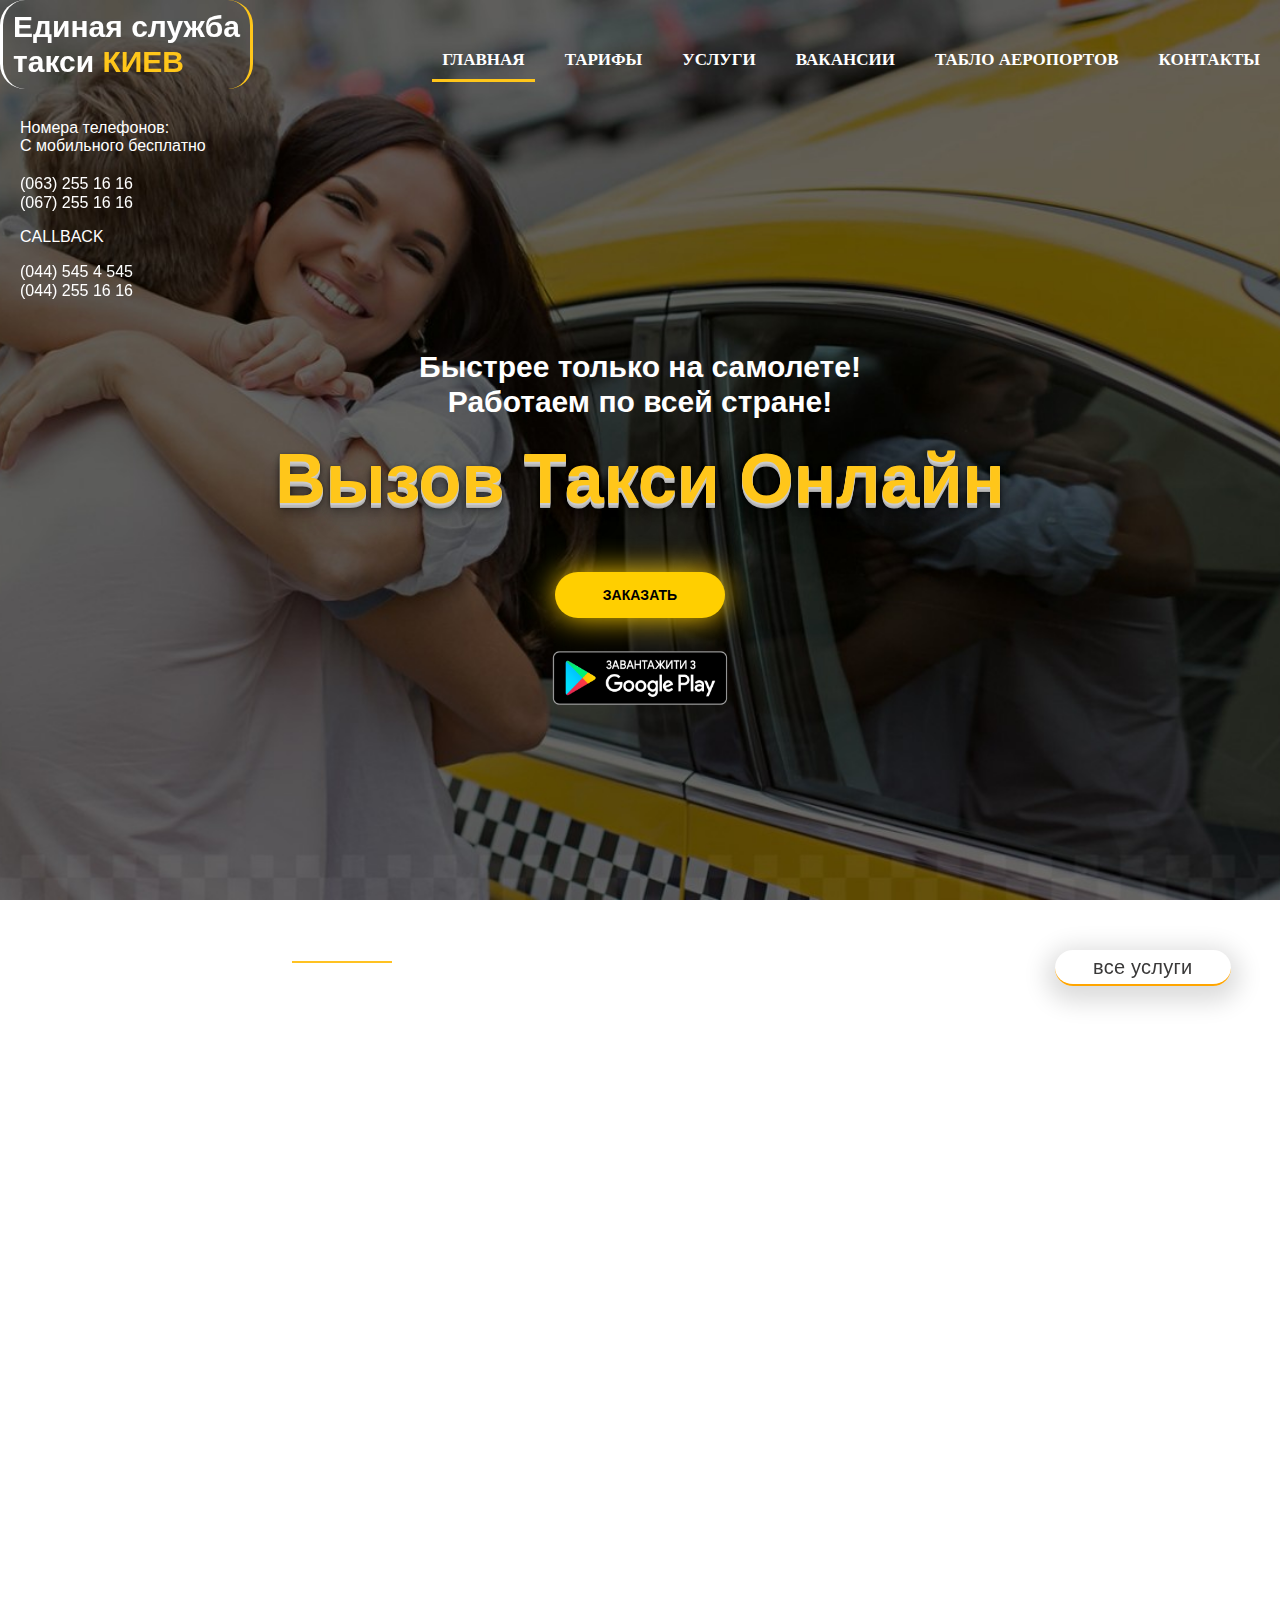
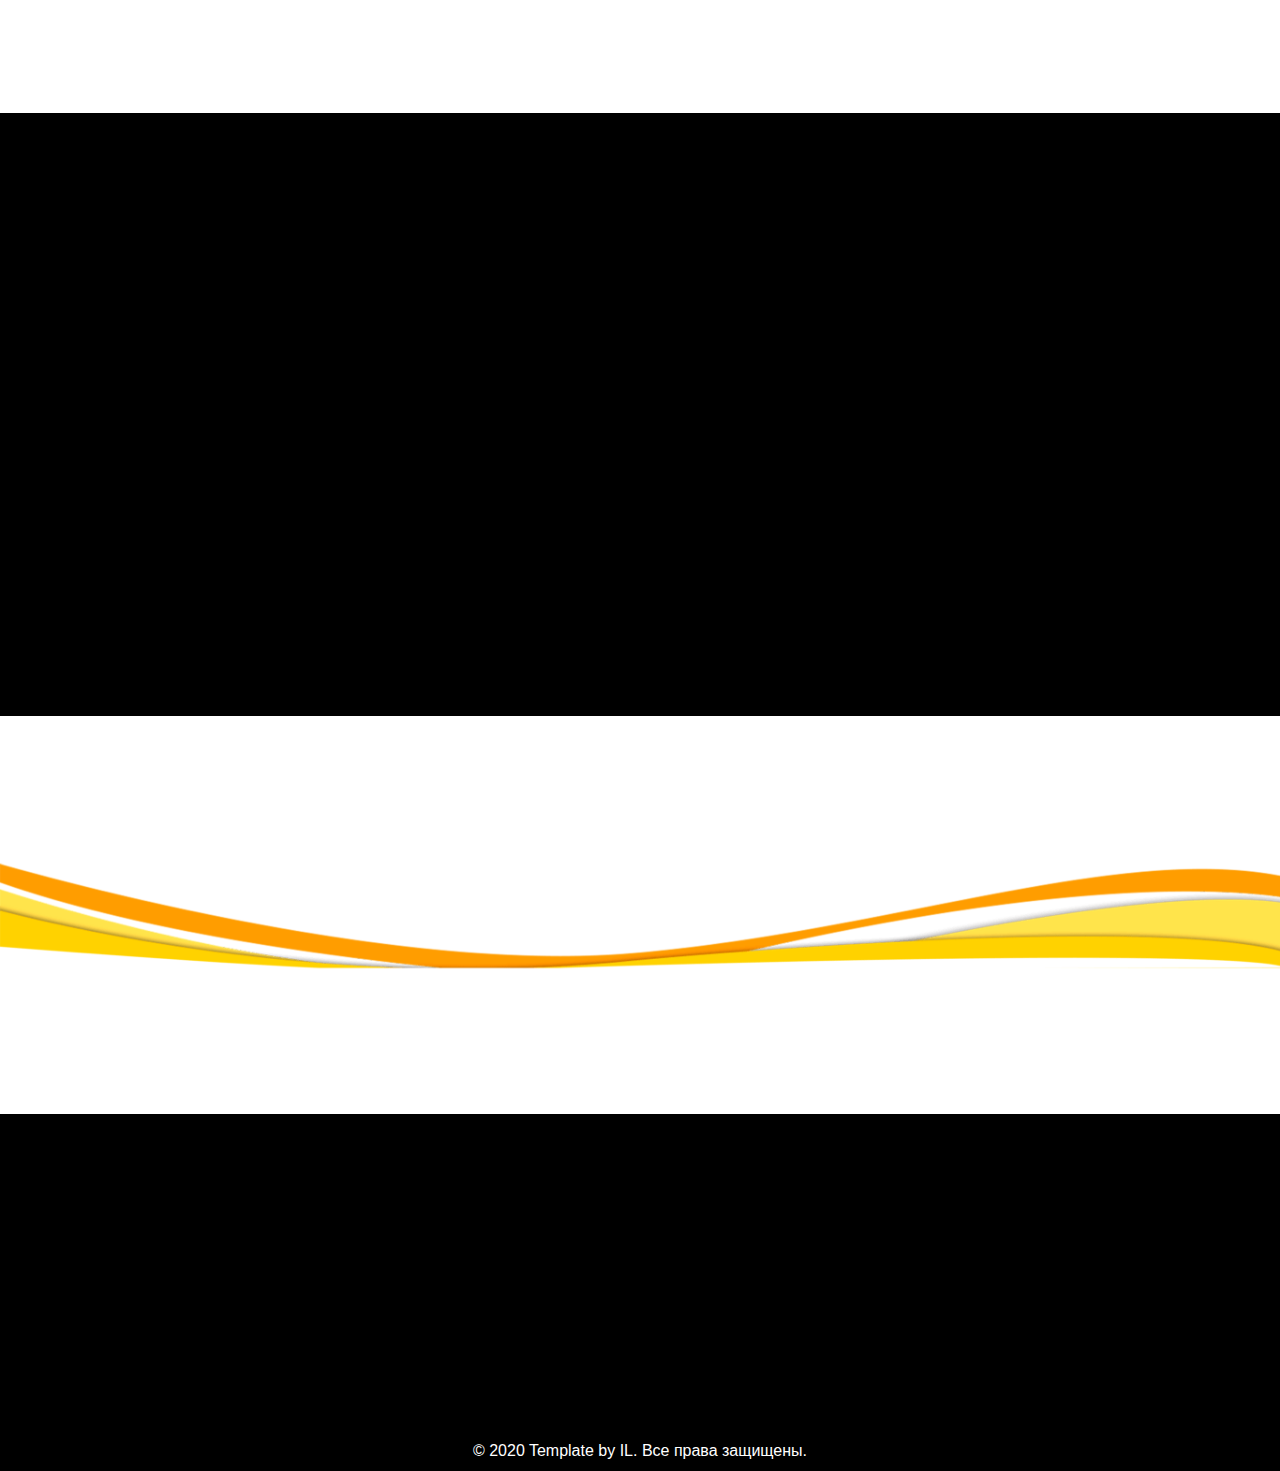
<file: index.html>
<!DOCTYPE html>
<html lang="en">

<head>
    <meta charset="UTF-8">
    <meta name="viewport" content="width=device-width, initial-scale=1.0">
    <meta http-equiv="x-UA-Compatible" content="ie=edge">
    <meta name="format-detection" content="telephone=no">
    <meta name="author" content="IL">
    <meta name="twitter:card" content="summary_large_image">
    <meta name="description" content="Аренда авто под такси на 
    самых лучших условиях в Киеве, и 
    самых низких тарифах! 
    А также работа на авто компание
     на лучших условиях для водителей, 70% от кассы!">
    <meta name="keywords" content="аренда авто, такси киев, убер, болт, уклон, работа в такси, работа на авто компании">
    <meta property="og:title" content="Аренда авто Киев на самых выгодных условиях и низких ценах!">
    <meta property="og:type" content="website">
    <meta property="og:description" content="Аренда авто под такси на 
     самых лучших условиях в Киеве, и 
     самых низких тарифах! 
     А также работа на авто компание
      на лучших условиях для водителей, 70% от кассы!">
    <meta property="og:url" content="">
    <title>Единая служба такси КИЕВ</title>
    <link rel="shortcut icon" href="img/favicon.png">
    <link href="https://cdnjs.cloudflare.com/ajax/libs/font-awesome/4.7.0/css/font-awesome.css" rel="stylesheet">
    <link rel="stylesheet" href="css/normalize.css">
    <link rel="stylesheet" href="css/fonts.css">
    <link rel="stylesheet" href="css/jquery.formstyler.css">
    <link rel="stylesheet" href="css/hover.css">
    <link rel="stylesheet" href="css/animate.css">
    <link rel="stylesheet" href="css/style.css">
    <link rel="stylesheet" href="css/media.css">
</head>

<body>
    <header class="header">
        <nav class="menu wow fadeInDown">
            <div class="header-logo wow flip">
                <a href="index.html" class="button hvr-float-shadow"><span> Единая служба<br />такси </span>КИЕВ
                </a>
            </div>
            <div class="header__btn-menu">
                <span class="icon-bars"></span>
            </div>
            <ul>
                <li><a class="menu__link menu__link--line" href="#header">Главная</a></li>
                <li><a class="menu__link" href="#cars">ТАРИФЫ</a></li>
                <li><a class="menu__link" href="#services">УСЛУГИ</a></li>
                <li><a class="menu__link" href="jobs.html">ВАКАНСИИ</a></li>
                <li><a class="menu__link" href="tablo.html">ТАБЛО АЕРОПОРТОВ</a></li>
                <li><a class="menu__link" href="#contacts">КОНТАКТЫ</a></li>
                <div class="contacts__header-menu ">Номера телефонов:<br />С мобильного бесплатно<br /><br />
                    <a class="header__phone hvr-pulse" href="tel:+0632551616">(063) 255 16 16</a> <br />
                    <a class="header__phone hvr-pulse" href="tel:+0672551616">(067) 255 16 16</a> <br />
                    <p class="header__num">CALLBACK</p>
                    <a class="header__phone hvr-pulse" href="tel:+0445454545">(044) 545 4 545</a><br />
                    <a class="header__phone hvr-pulse" href="tel:+0442551616">(044) 255 16 16</a><br />
                </div>
            </ul>
        </nav>
        <div class="contacts__header ">Номера телефонов:<br />С мобильного бесплатно<br /><br />
            <a class="header__phone hvr-pulse" href="tel:+0632551616">(063) 255 16 16</a> <br />
            <a class="header__phone hvr-pulse" href="tel:+0672551616">(067) 255 16 16</a> <br />
            <p>CALLBACK</p>
            <a class="header__phone hvr-pulse" href="tel:+0445454545">(044) 545 4 545</a><br />
            <a class="header__phone hvr-pulse" href="tel:+0442551616">(044) 255 16 16</a><br />
        </div>
        <div class="header__text">Быстрее только на самолете!<br /> Работаем по всей стране!</div>
        <div class="header-title wow fadeInLeft">
            <h1>Вызов Такси Онлайн </h1>
        </div>
        <div class="header__order wow fadeInUp">
            <a href="http://93.126.101.56/index.php?id=119" class="header__order-btn ">Заказать</a>
        </div>
        <div class="download__app">
            <a class="download__link" href="https://play.google.com/store/apps/details?id=sss.taxi.ect">
                <img class="download__img" src="img/download__app.png" alt="" height="80" width="200">
        </div>
    </header>
    <section class="services">
        <div class="container">
            <div class="services-top">
                <div class="services-title-box">
                    <a name="services"></a>
                    <div class="services-title wow fadeInDown">
                        Наши Услуги
                    </div>
                    <div class="services-text wow fadeInUp">
                        Ознакомьтесь с нашими услугами и выберите наиболее подходящий вариант , по дополнительным
                        вопросам можно уточнить у менеджера.
                    </div>
                </div>
                <div class="services-btn">
                    <a href="services.html" class="button hvr-buzz-out">
                        все услуги
                    </a>
                </div>
            </div>
            <div class="services-items wow fadeInUp">
                <div class="services-item">
                    <img class="services__img" src="img/vip-car.jpg" alt="">
                    <div class="services-item-title wow fadeInDown">
                        VIP-автомобили в Киеве
                    </div>
                    <div class="services-item-text wow fadeInDown">
                        Услуга ЕСТ:КИЕВ, благодаря которой каждый может почувствовать себя властелином мира, проезжая по
                        улицам Киева на автомобиле бизнес-класса.
                    </div>
                    <div class="services-item-btn">
                        <a class="sbutton hvr-wobble-vertical" href="services.html">Подробнее</a>
                    </div>
                </div>
                <div class="services-item wow fadeInUp">
                    <div class="services__img-box">
                        <img class="services__img" src="img/wedding-auto.jpg" alt="">
                    </div>
                    <div class="services-item-title wow fadeInDown">
                        Обслуживание свадеб и торжеств
                    </div>
                    <div class="services-item-text wow fadeInDown">
                        ЕСТ:КИЕВ предлагает автомобили VIP-класса для обслуживания свадеб и других мероприятий.

                        В нашем автопарке: Bentley, Mercedes-BenzGL3, Mercedes-BenzS63, Mercedes-BenzE220, Toyota Camry,
                        Mercedes-Benz G55 и другие автомобили
                    </div>
                    <div class="services-item-btn">
                        <a class="sbutton hvr-wobble-vertical" href="services.html">Подробнее</a>
                    </div>
                </div>
                <div class="services-item wow fadeInUp">
                    <img class="services__img" src="img/deliv.jpg" alt="">
                    <div class="services-item-title wow fadeInDown">
                        Курьерская доставка
                    </div>
                    <div class="services-item-text wow fadeInDown">
                        Курьерская доставка - услуга от ЕСТ:КИЕВ, которая позволит Вам сэкономить Ваше время и перевезти
                        малогабаритный груз (документы, посылки, цветы, корреспонденцию).
                    </div>
                    <div class="services-item-btn">
                        <a class="sbutton hvr-wobble-vertical" href="services.html">Подробнее</a>
                    </div>
                </div>
            </div>
        </div>
    </section>
    <section class="cars">
        <a name="cars"></a>
        <div class="container">
            <div class="cars-title wow fadeInDown"> <span class="cars-span">[</span>ТАРИФЫ<span
                    class="cars-span">]</span> </div>
            <div class="cars-row">
                <div class="cars-column">
                    <div class="cars-item item">
                        <div class="item-row">
                            <div class="item-image wow fadeInLeft">
                                <img class="car" width="250px" height="170px" ; src="img/car-1.jpg" alt="">
                            </div>
                            <div class="item-body wow fadeInRight">
                                <div class="item-title">СТАНДАРТ</div>
                                <div class="item-text">Автомобили эконом и стандарт класса, Например: Ford Focus, Honda
                                    Civic, Kia Rio, Hyundai Solaris, Chevrolet
                                    Cruze и т. д. Идеальный внешний вид, без технических и внешних повреждений.
                                </div>
                            </div>
                        </div>
                    </div>
                </div>
                <div class="cars-column">
                    <div class="cars-item item">
                        <div class="item-row">
                            <div class="item-image wow fadeInLeft">
                                <img class="car" width="250px" height="170px" src="img/car-2.jpg" alt="">
                            </div>
                            <div class="item-body wow fadeInRight">
                                <div class="item-title">КОМФОРТ </div>
                                <div class="item-text">Автомобили высокого среднего класса,
                                    маркировок. Например: BMW 3-series, Honda Accord, Lexus IS, Skoda Octavia, Toyota
                                    Camry и т. д. (от 2012, 2013 г.) </div>
                            </div>
                        </div>
                    </div>
                </div>
                <div class="cars-column">
                    <div class="cars-item item">
                        <div class="item-row">
                            <div class="item-image wow fadeInLeft">
                                <img class="car" width="250px" height="170px" src="img/car-3.jpg" alt="">
                            </div>
                            <div class="item-body wow fadeInRight">
                                <div class="item-title">БИЗНЕС</div>
                                <div class="item-text">Автомобили представительского класса, без обозначительных знаков,
                                    маркировок и только черного цвета. Например: BMW 7-series, Hyundai Equus, Jaguar XF
                                    и т. д.</div>
                            </div>
                        </div>
                    </div>
                </div>
                <div class="cars-column">
                    <div class="cars-item item">
                        <div class="item-row">
                            <div class="item-image wow fadeInLeft">
                                <img class="car" width="250px" height="170px" src="img/car-4.jpg" alt="">
                            </div>
                            <div class="item-body wow fadeInRight">
                                <div class="item-title">V.I.P</div>
                                <div class="item-text">Автомобили luxury класса, Когда нужно произвести впечатление:
                                    деловая встреча, свидание, состояние души, например porshe,Audi A6/A8, Mercedes-Benz
                                    E-Class.</div>
                            </div>
                        </div>
                    </div>
                </div>
            </div>
        </div>
        <div class="cars-item-btn wow fadeInUp">
            <a class="cbutton hvr-bounce-in" href="cars.html">Смотреть тарифы</a>
        </div>
    </section>
    <section class="advantages">
        <div class="container">
            <div class="advantages__title-title wow slideInDown">Почему мы лучше других?</div>
            <div class="advantages-inner">
                <div class="advantages-item hvr-grow wow slideInLeft">
                    <div class="advantages-title">
                        Приятные тарифы!
                    </div>
                    <div class="advantages-text">
                        Наши тарифы вас приятно удивят и вы несомненно нас полюбите!

                    </div>
                </div>
                <div class="advantages-item hvr-grow wow flipInX">
                    <div class="advantages-title">
                        Быстрая подача авто!
                    </div>
                    <div class="advantages-text">
                        Подача авто в течение 7 минут. В часы пик ожидание , может, составить до 10 минут!
                    </div>
                </div>
                <div class="advantages-item hvr-grow wow slideInRight">
                    <div class="advantages-title">
                        Страховка!
                    </div>
                    <div class="advantages-text">
                        Каждая Ваша поездка официально застрахована ! Также все водителя проходят тчательную проверки
                        перед сменой!
                    </div>
                </div>
            </div>
        </div>
    </section>
    <footer class="footer">
        <a name="contacts"></a>
        <div class="footer__content">
            <div class="container">
                <div class="footer__inner">
                    <div class="footer__info wow pulse">
                        <div class="footer__title">
                            Контакты:
                        </div>
                        <div class="footer__text">
                            Если у вас есть какие-то вопросы , вы c легкостью можете найти ответы на сайте или же
                            уточнить по телефону!
                        </div>
                        <div class="footer__list">
                            <a class="footer__phone hvr-pulse" href="tel:+0445454545">(044) 545-4-545
                                (БЕСПЛАТНО)</a><br />
                            <a class="hvr-pulse" href="mailto:Kievcars@gmail.com ">randevu@gmail.com</a><br />
                            <a class="footer__adress hvr-pulse"
                                href="https://www.google.com/maps/place/%D0%BF%D1%80%D0%BE%D1%81%D0%BF.+%D0%9D%D0%B8%D0%BA%D0%BE%D0%BB%D0%B0%D1%8F+%D0%91%D0%B0%D0%B6%D0%B0%D0%BD%D0%B0,+36,+%D0%9A%D0%B8%D0%B5%D0%B2,+02000/@50.3993511,30.6475992,17z/data=!3m1!4b1!4m5!3m4!1s0x40d4c450d6f4d0ad:0x6e7634ebcf8bba5c!8m2!3d50.3993511!4d30.6497879">
                                Украина, г. Киев пр-т. Бажана, 36, оф.157</a><br />
                            </ul>
                        </div>
                        <div class="social instagram wow flash">
                            <a href="https://www.instagram.com/" target="_blank"><i
                                    class="fa fa-instagram fa-2x"></i></a>
                        </div>
                        <div class="social facebook wow flash">
                            <a href="https://www.facebook.com/" target="_blank"><i class="fa fa-facebook fa-2x"></i></a>
                        </div>
                        <div class="social telegram wow flash">
                            <a href="https://web.telegram.org/" target="_blank"><i
                                    class="fa fa-paper-plane fa-2x"></i></a>
                        </div>
                        <div class="social viber wow flash">
                            <a href="https://www.viber.com/ru/" target="_blank">
                                <svg role="img" viewBox="0 0 512 512">
                                    <path fill="currentColor"
                                        d="M444 49.9C431.3 38.2 379.9.9 265.3.4c0 0-135.1-8.1-200.9 52.3C27.8 89.3 14.9 143 13.5 209.5c-1.4 66.5-3.1 191.1 117 224.9h.1l-.1 51.6s-.8 20.9 13 25.1c16.6 5.2 26.4-10.7 42.3-27.8 8.7-9.4 20.7-23.2 29.8-33.7 82.2 6.9 145.3-8.9 152.5-11.2 16.6-5.4 110.5-17.4 125.7-142 15.8-128.6-7.6-209.8-49.8-246.5zM457.9 287c-12.9 104-89 110.6-103 115.1-6 1.9-61.5 15.7-131.2 11.2 0 0-52 62.7-68.2 79-5.3 5.3-11.1 4.8-11-5.7 0-6.9.4-85.7.4-85.7-.1 0-.1 0 0 0-101.8-28.2-95.8-134.3-94.7-189.8 1.1-55.5 11.6-101 42.6-131.6 55.7-50.5 170.4-43 170.4-43 96.9.4 143.3 29.6 154.1 39.4 35.7 30.6 53.9 103.8 40.6 211.1zm-139-80.8c.4 8.6-12.5 9.2-12.9.6-1.1-22-11.4-32.7-32.6-33.9-8.6-.5-7.8-13.4.7-12.9 27.9 1.5 43.4 17.5 44.8 46.2zm20.3 11.3c1-42.4-25.5-75.6-75.8-79.3-8.5-.6-7.6-13.5.9-12.9 58 4.2 88.9 44.1 87.8 92.5-.1 8.6-13.1 8.2-12.9-.3zm47 13.4c.1 8.6-12.9 8.7-12.9.1-.6-81.5-54.9-125.9-120.8-126.4-8.5-.1-8.5-12.9 0-12.9 73.7.5 133 51.4 133.7 139.2zM374.9 329v.2c-10.8 19-31 40-51.8 33.3l-.2-.3c-21.1-5.9-70.8-31.5-102.2-56.5-16.2-12.8-31-27.9-42.4-42.4-10.3-12.9-20.7-28.2-30.8-46.6-21.3-38.5-26-55.7-26-55.7-6.7-20.8 14.2-41 33.3-51.8h.2c9.2-4.8 18-3.2 23.9 3.9 0 0 12.4 14.8 17.7 22.1 5 6.8 11.7 17.7 15.2 23.8 6.1 10.9 2.3 22-3.7 26.6l-12 9.6c-6.1 4.9-5.3 14-5.3 14s17.8 67.3 84.3 84.3c0 0 9.1.8 14-5.3l9.6-12c4.6-6 15.7-9.8 26.6-3.7 14.7 8.3 33.4 21.2 45.8 32.9 7 5.7 8.6 14.4 3.8 23.6z" />
                                </svg>
                            </a>
                        </div>
                    </div>
                    <div class="footer__map wow fadeInRight">
                        <iframe height="250px"
                            src="https://www.google.com/maps/embed?pb=!1m18!1m12!1m3!1d2543.2407298252992!2d30.647599215729453!3d50.399351079468296!2m3!1f0!2f0!3f0!3m2!1i1024!2i768!4f13.1!3m3!1m2!1s0x40d4c450d6f4d0ad%3A0x6e7634ebcf8bba5c!2z0L_RgNC-0YHQvy4g0J3QuNC60L7Qu9Cw0Y8g0JHQsNC20LDQvdCwLCAzNiwg0JrQuNC10LIsIDAyMDAw!5e0!3m2!1sru!2sua!4v1601923705827!5m2!1sru!2sua%22"
                            frameborder="0" style="border:0;" allowfullscreen="" aria-hidden="false"
                            tabindex="0"></iframe>"
                    </div>
                </div>
            </div>
        </div>
        <div class="footer__copy">
            <div class="container">
                <div class="copy__text">
                    © 2020 Template by IL. Все права защищены.
                </div>
            </div>
        </div>
    </footer>
    <script src="https://ajax.googleapis.com/ajax/libs/jquery/3.5.1/jquery.min.js"></script>
    <script src="js/slick.min.js"></script>
    <script src="js/jquery.formstyler.min.js"></script>
    <script src="js/wow.min.js"></script>
    <script>new WOW().init();</script>
    <script src="js/main.js"></script>
    <script src="js/button.js"></script>
    <!--fin-->
</body>

</html>
</file>
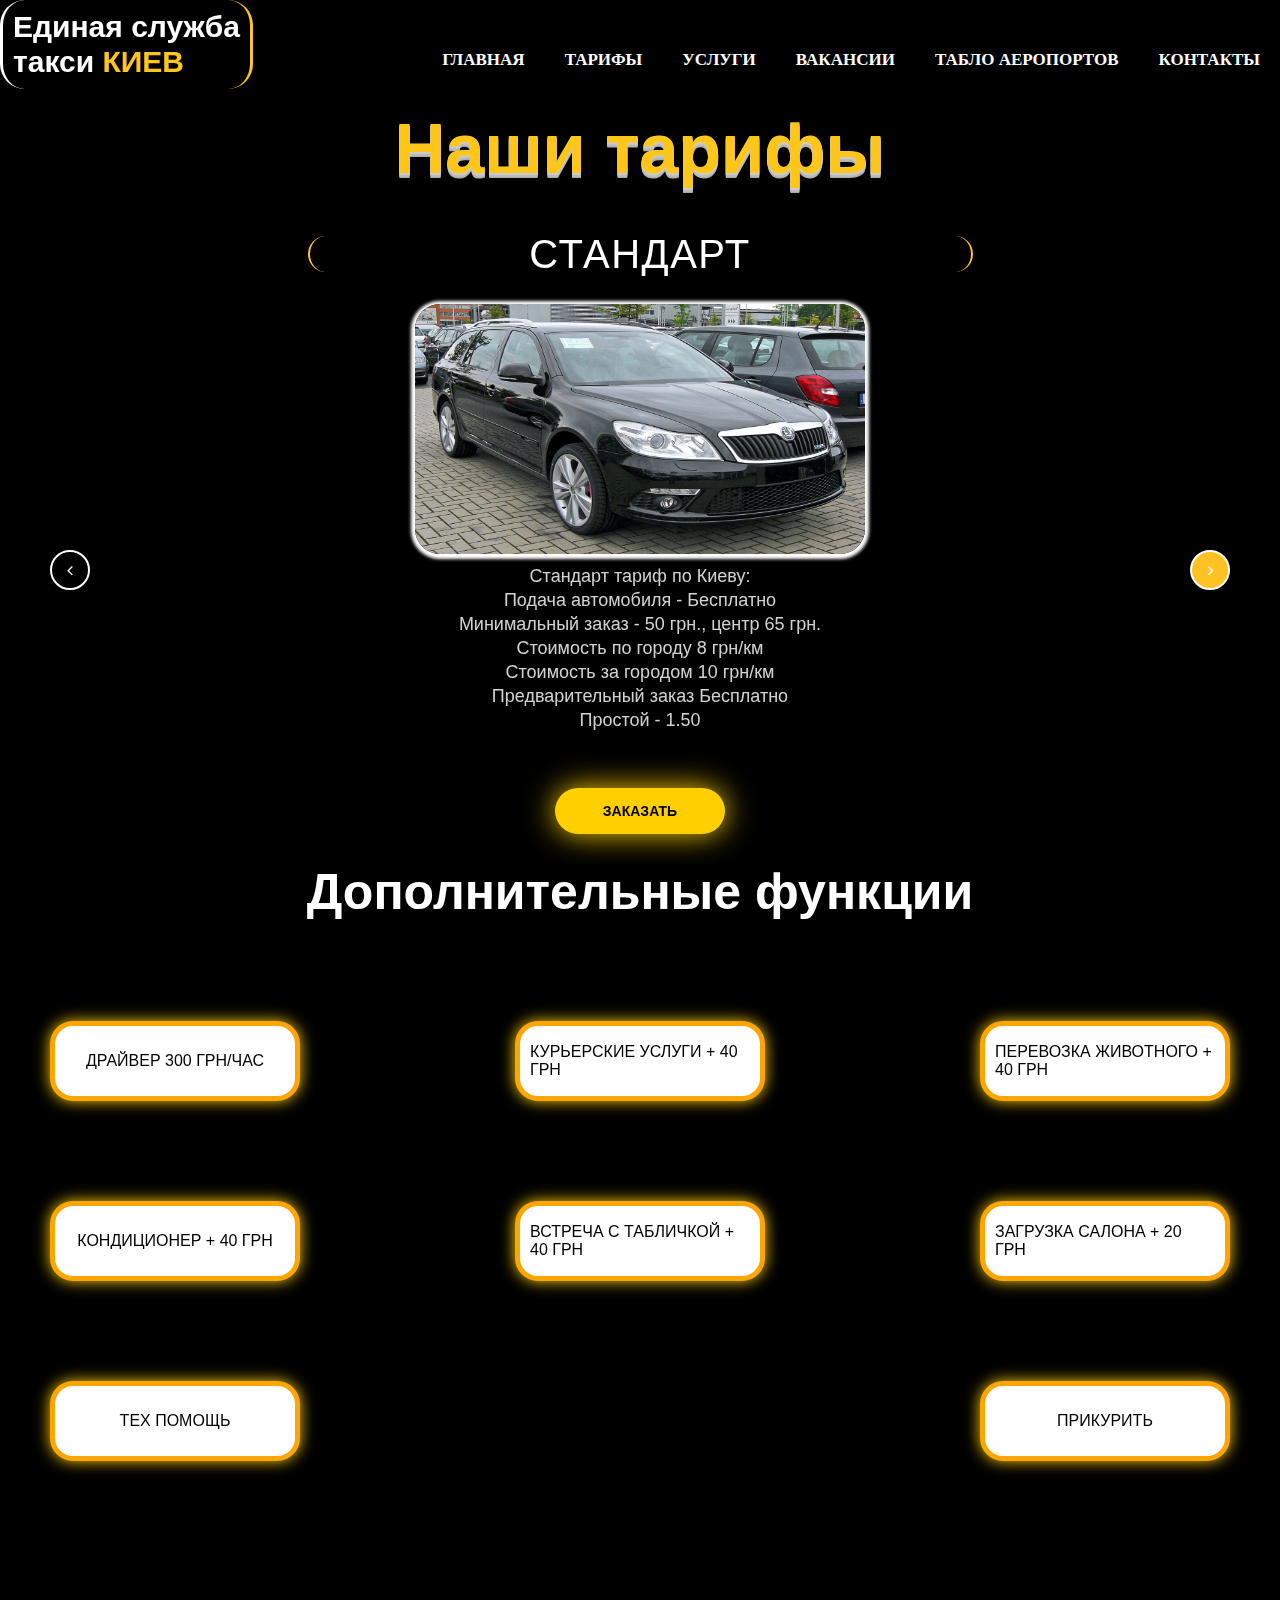
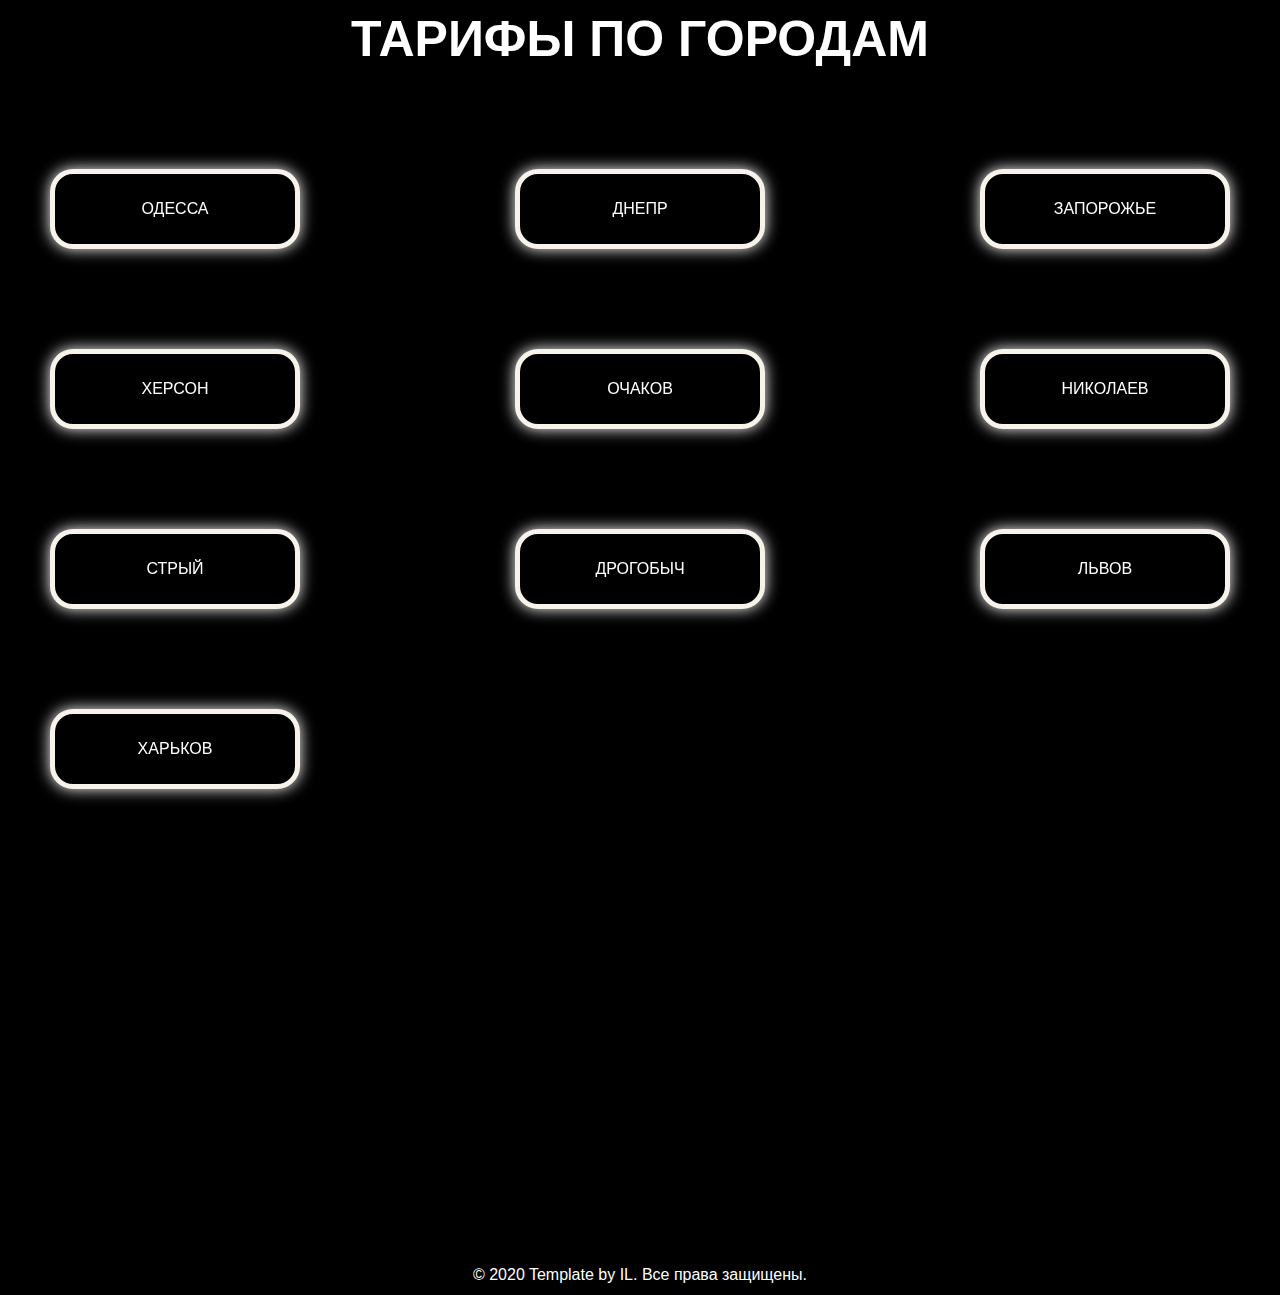
<file: cars.html>
<!DOCTYPE html>
<html lang="en">

<head>
    <meta charset="UTF-8">
    <meta name="viewport" content="width=device-width, initial-scale=1.0">
    <meta http-equiv="x-UA-Compatible" content="ie=edge">
    <meta name="format-detection" content="telephone=no">
    <meta name="author" content="IL">
    <meta name="twitter:card" content="summary_large_image">
    <meta name="description" content="Аренда авто под такси на 
    самых лучших условиях в Киеве, и 
    самых низких тарифах! 
    А также работа на авто компание
     на лучших условиях для водителей, 70% от кассы!">
    <meta name="keywords" content="аренда авто, такси киев, убер, болт, уклон, работа в такси, работа на авто компании">
    <meta property="og:title" content="Автомобили под аренду на самых выгодных условиях Киев">
    <meta property="og:type" content="website">
    <meta property="og:description" content="Аренда авто под такси на 
     самых лучших условиях в Киеве, и 
     самых низких тарифах! 
     А также работа на авто компание
      на лучших условиях для водителей, 70% от кассы!">
    <meta property="og:url" content="">
    <title>Наш автопарк</title>
    <link href="https://cdnjs.cloudflare.com/ajax/libs/font-awesome/4.7.0/css/font-awesome.css" rel="stylesheet">
    <link rel="stylesheet" href="css/normalize.css">
    <link rel="stylesheet" href="css/fonts.css">
    <link rel="stylesheet" href="css/jquery.formstyler.css">
    <link rel="stylesheet" href="css/slick.css">
    <link rel="stylesheet" href="css/hover.css">
    <link rel="stylesheet" href="css/animate.css">
    <link rel="stylesheet" href="css/style.css">
    <link rel="stylesheet" href="css/media.css">
</head>

<body>
    <header class="header__services">
        <nav class="menu wow fadeInDown">
            <div class="header-logo wow flip">
                <a href="index.html" class="button hvr-float-shadow"><span> Единая служба<br />такси </span>КИЕВ
                </a>
            </div>
            <div class="header__btn-menu">
                <span class="icon-bars"></span>
            </div>
            <ul>
                <li><a class="menu__link" href="index.html">Главная</a></li>
                <li><a class="menu__link" href="cars.html">ТАРИФЫ</a></li>
                <li><a class="menu__link" href="services.html">УСЛУГИ</a></li>
                <li><a class="menu__link" href="jobs.html">ВАКАНСИИ</a></li>
                <li><a class="menu__link" href="tablo.html">ТАБЛО АЕРОПОРТОВ</a></li>
                <li><a class="menu__link" href="#contacts">КОНТАКТЫ</a></li>
            </ul>
        </nav>
        <div class="header-title wow fadeInLeft">
            <h1>Наши тарифы </h1>
        </div>
    </header>
    <section class="slider">
        <div class="container">
            <div class="slider__inner">
                <div class="slider__item">
                    <div class="slider__item-content">
                        <div class="slider__title">
                            Стандарт
                        </div>
                        <div class="slider-image">
                            <img class="car" width="450px" height="250px" src="img/car-1.jpg" alt="">
                        </div>
                        <div class="slider__text">
                            Стандарт тариф по Киеву:<br />
                            Подача автомобиля - Бесплатно<br />
                            Минимальный заказ - 50 грн., центр 65 грн.<br />
                            Стоимость по городу 8 грн/км<br />
                            Стоимость за городом 10 грн/км<br />
                            Предварительный заказ Бесплатно<br />
                            Простой - 1.50
                        </div>
                        <div class="header__order wow fadeInUp">
                            <a href="http://93.126.101.56/index.php?id=119" class="header__order-btn ">Заказать</a>
                        </div>
                    </div>
                </div>
                <div class="slider__item">
                    <div class="slider__item-content">
                        <div class="slider__title">
                            Комфорт
                        </div>
                        <div class="slider-image">
                            <img class="car" width="450px" height="250px" src="img/car-2.jpg" alt="">
                        </div>
                        <div class="slider__text">
                            Комфорт тариф по Киеву<br />
                            Подача автомобиля - Бесплатно<br />
                            Минимальный заказ - 70 грн., центр 85 грн.<br />
                            Стоимость по городу 9 грн/км<br />
                            Стоимость за городом 11 грн/км<br />
                            Предварительный заказ Бесплатно<br />
                            Простой 2 грн
                        </div>
                        <div class="header__order wow fadeInUp">
                            <a href="http://93.126.101.56/index.php?id=119" class="header__order-btn ">Заказать</a>
                        </div>
                    </div>
                </div>
                <div class="slider__item">
                    <div class="slider__item-content">
                        <div class="slider__title">
                            Микроавтобус
                        </div>
                        <div class="slider-image">
                            <img class="car" width="450px" height="250px" src="img/bus.png" alt="">
                        </div>
                        <div class="slider__text">
                            Подача автомобиля - Бесплатно<br />
                            Минимальный заказ - 150 грн., центр 160 грн.<br />
                            Стоимость по городу 10 грн/км<br />
                            Стоимость за городом 12 грн/км<br />
                            Предварительный заказ Бесплатно<br />
                            Простой 2 грн
                        </div>
                        <div class="header__order wow fadeInUp">
                            <a href="http://93.126.101.56/index.php?id=119" class="header__order-btn ">Заказать</a>
                        </div>
                    </div>
                </div>
                <div class="slider__item">
                    <div class="slider__item-content">
                        <div class="slider__title">
                            Бизнес
                        </div>
                        <div class="slider-image">
                            <img class="car" width="450px" height="280px" src="img/car-3.jpg" alt="">
                        </div>
                        <div class="slider__text">
                            Бизнес-класс тариф по Киеву<br />
                            Подача автомобиля - Бесплатно<br />
                            Минимальный заказ - 120 грн., центр 130 грн.<br />
                            Стоимость по городу 10 грн/км<br />
                            Стоимость за городом 12 грн/км<br />
                            Предварительный заказ Бесплатно<br />
                            Простой 2 грн<br />
                        </div>
                        <div class="header__order wow fadeInUp">
                            <a href="http://93.126.101.56/index.php?id=119" class="header__order-btn ">Заказать</a>
                        </div>
                    </div>
                </div>
                <div class="slider__item">
                    <div class="slider__item-content">
                        <div class="slider__title">
                            V.I.P
                        </div>
                        <div class="slider-image">
                            <img class="car" width="450px" height="280px" src="img/car-4.jpg" alt="">
                        </div>
                        <div class="slider__text">
                            Тариф рассчитывается в зависимости от авто!
                        </div>
                        <div class="header__order wow fadeInUp">
                            <a href="http://93.126.101.56/index.php?id=119" class="header__order-btn ">Заказать</a>
                        </div>
                    </div>
                </div>
            </div>
        </div>
    </section>
    <div class="wrapper">
        <div class="title__price">
            Дополнительные функции
        </div>
        <div class="contents__tab">
            <div class="tabs">
                <nav class="tabs__items">
                    <a href="#tab1" class="tabs__item hvr-pulse">Драйвер 300 грн/час</a>
                    <a href="#tab2" class="tabs__item hvr-pulse">Курьерские услуги + 40 грн</a>
                    <a href="#tab3" class="tabs__item hvr-pulse">Перевозка животного + 40 грн</a>
                    <a href="#tab4" class="tabs__item hvr-pulse">Кондиционер + 40 грн</a>
                    <a href="#tab5" class="tabs__item hvr-pulse">Встреча с табличкой + 40 грн</a>
                    <a href="#tab6" class="tabs__item hvr-pulse">Загрузка салона + 20 грн</a>
                    <a href="#tab7" class="tabs__item hvr-pulse">Тех помощь </a>
                    <a href="#tab8" class="tabs__item hvr-pulse">Прикурить</a>
                </nav>
                <div class="tabs__body">
                    <div id="tab1" class="tabs__block">
                        Часто планы меняются, особенно если впереди мероприятие. Если вы выпили на мероприятии, то
                        совсем не обязательно оставлять свой автомобиль на парковке. Профессиональный водитель доставит
                        вас и ваш автомобиль по любому адресу в городе Киеве.
                    </div>
                    <div id="tab2" class="tabs__block">
                        Услуга курьерской доставки дает возможность использовать водителя такси как персонального
                        курьера. Это значительно экономит время и деньги, а также дает возможность не отвлекаться от
                        личных дел. Водитель прибудет по указанному адресу, заберет вашу посылку, после чего максимально
                        оперативно доставит по указанному адресу. Посылка передается из рук в руки и точно в срок.
                        Данная услуга дает возможность организовать доставку документов в офис партнера, либо доставку
                        букета цветов близкому человеку. Довольно часто используется для доставки забытых вещей.
                        Курьерская доставка - довольно удобная и популярная услуга среди жителей и гостей Киева, ведь
                        пользуясь данной услугой, значительно экономится время.
                    </div>
                    <div id="tab3" class="tabs__block">
                        Если Вы привыкли быть везде со своим любимым питомцем или его срочно нужно доставить в
                        ветеринарную клинику, услуга "Перевозка животного" окажется очень кстати. При заказе услуги
                        уточняйте какое животное и каким образом оно транспортируется (переноска, подстилка...)
                    </div>
                    <div id="tab4" class="tabs__block">
                        Летом в Киеве случается просто невыносимая жара, но хочется всегда выглядеть идеально, даже если
                        в автомобиле придется ехать через весь город. В таком случае будет удобна услуга такси с
                        кондиционером. Благодаря данной услуге вы всегда будете на высоте.
                    </div>
                    <div id="tab5" class="tabs__block">
                        Довольно удобная и популярная услуга, которая дает возможность не искать автомобиль такси на
                        огромной парковке в аэропортах, железнодорожных и авто - вокзалах. Стоит обратить внимание на
                        то, что довольно часто просто физически нет возможности припарковать автомобиль максимально
                        близко к выходу и у заказчика могут возникнуть небольшие трудности с поиском авто.
                    </div>
                    <div id="tab6" class="tabs__block">
                        Так случается, что иногда стандартный багажный отсек автомобиля такси не может вместить весь Ваш
                        багаж. Благодаря загрузке салона Вы существенно экономите как время, так и деньги на заказе
                        дополнительной машины такси.
                    </div>
                    <div id="tab7" class="tabs__block">
                        Бывает, что в дороге случаются неприятности в виде пробитого колеса или другой неисправности. И
                        по какой то причине Вы не можете устранить их сами, а ехать нужно. На помощь придет ЕСТ -
                        наш водитель в кратчайшие сроки заменит пробитое колесо, прикурит аккумулятор или отбуксирует
                        Ваш автомобиль до ближайшего СТО. Буксировка – 100 грн. + 16 грн./км Прикурить аккумулятор,
                        замена колеса – 100 грн.
                    </div>
                </div>
            </div>
        </div>
    </div>

    <section class="price">
        <div class="title__price">
            ТАРИФЫ ПО ГОРОДАМ
        </div>
        <div class="contents__tab">
            <div class="tabs">
                <nav class="tabs__items">
                    <a href="#tab10" class="tabs__item1 hvr-pulse">Одесса</a>
                    <a href="#tab20" class="tabs__item1 hvr-pulse">Днепр</a>
                    <a href="#tab30" class="tabs__item1 hvr-pulse">Запорожье</a>
                    <a href="#tab40" class="tabs__item1 hvr-pulse">херсон</a>
                    <a href="#tab50" class="tabs__item1 hvr-pulse">Очаков</a>
                    <a href="#tab60" class="tabs__item1 hvr-pulse">Николаев</a>
                    <a href="#tab80" class="tabs__item1 hvr-pulse">Стрый </a>
                    <a href="#tab90" class="tabs__item1 hvr-pulse">Дрогобыч </a>
                    <a href="#tab11" class="tabs__item1 hvr-pulse">Львов </a>
                    <a href="#tab12" class="tabs__item1 hvr-pulse">Харьков</a>
                </nav>
                <div class="tabs__body">
                    <div id="tab10" class="tabs__block">
                        <div class="tabs__inner">
                            <div class="tabs__box">
                                <div class="tab__box-title">СТАНДАРТ</div>
                                <div class="tabs__box-text">
                                    Подача автомобиля - Бесплатно<br />
                                    Минимальный заказ - 50 грн., центр 65 грн.<br />
                                    Стоимость по городу 8 грн/км<br />
                                    Стоимость за городом 10 грн/км<br />
                                    Предварительный заказ Бесплатно<br />
                                    Простой - 1.50</div>
                            </div>
                            <div class="tabs__box">
                                <div class="tab__box-title">КОМФОРТ</div>
                                <div class="tabs__box-text">
                                    Подача автомобиля - Бесплатно<br />
                                    Минимальный заказ - 50 грн., центр 65 грн.<br />
                                    Стоимость по городу 8 грн/км<br />
                                    Стоимость за городом 10 грн/км<br />
                                    Предварительный заказ Бесплатно<br />
                                    Простой - 1.50</div>
                            </div>
                            <div class="tabs__box">
                                <div class="tab__box-title">БИЗНЕС</div>
                                <div class="tabs__box-text">
                                    Подача автомобиля - Бесплатно<br />
                                    Минимальный заказ - 50 грн., центр 65 грн.<br />
                                    Стоимость по городу 8 грн/км<br />
                                    Стоимость за городом 10 грн/км<br />
                                    Предварительный заказ Бесплатно<br />
                                    Простой - 1.50</div>
                            </div>
                            <div class="tabs__box">
                                <div class="tab__box-title">V.I.P</div>
                                <div class="tabs__box-text">
                                    Подача автомобиля - Бесплатно<br />
                                    Минимальный заказ - 50 грн., центр 65 грн.<br />
                                    Стоимость по городу 8 грн/км<br />
                                    Стоимость за городом 10 грн/км<br />
                                    Предварительный заказ Бесплатно<br />
                                    Простой - 1.50</div>
                            </div>
                        </div>
                    </div>
                    <div id="tab20" class="tabs__block">
                        2
                    </div>
                    <div id="tab30" class="tabs__block">
                        3
                    </div>
                    <div id="tab40" class="tabs__block">
                        4
                    </div>
                    <div id="tab50" class="tabs__block">
                        5
                    </div>
                    <div id="tab60" class="tabs__block">

                    </div>
                    <div id="tab70" class="tabs__block">

                    </div>
                    <div id="tab70" class="tabs__block">

                    </div>
                    <div id="tab80" class="tabs__block">

                    </div>
                    <div id="tab90" class="tabs__block">

                    </div>
                    <div id="tab11" class="tabs__block">

                    </div>
                    <div id="tab12" class="tabs__block">

                    </div>
                </div>
            </div>
        </div>
    </section>
    <footer class="footer">
        <a name="contacts"></a>
        <div class="footer__content">
            <div class="container">
                <div class="footer__inner">
                    <div class="footer__info wow pulse">
                        <div class="footer__title">
                            Контакты:
                        </div>
                        <div class="footer__text">
                            Если у вас есть какие-то вопросы , вы c легкостью можете найти ответы на сайте или же
                            уточнить по телефону!
                        </div>
                        <div class="footer__list">
                            <a class="footer__phone hvr-pulse" href="tel:+0445454545">(044) 545-4-545
                                (БЕСПЛАТНО)</a><br />
                            <a class="hvr-pulse" href="mailto:Kievcars@gmail.com ">randevu@gmail.com</a><br />
                            <a class="footer__adress hvr-pulse"
                                href="https://www.google.com/maps/place/%D0%BF%D1%80%D0%BE%D1%81%D0%BF.+%D0%9D%D0%B8%D0%BA%D0%BE%D0%BB%D0%B0%D1%8F+%D0%91%D0%B0%D0%B6%D0%B0%D0%BD%D0%B0,+36,+%D0%9A%D0%B8%D0%B5%D0%B2,+02000/@50.3993511,30.6475992,17z/data=!3m1!4b1!4m5!3m4!1s0x40d4c450d6f4d0ad:0x6e7634ebcf8bba5c!8m2!3d50.3993511!4d30.6497879">
                                Украина, г. Киев пр-т. Бажана, 36, оф.157</a><br />
                            </ul>
                        </div>
                        <div class="social instagram wow flash">
                            <a href="https://www.instagram.com/" target="_blank"><i
                                    class="fa fa-instagram fa-2x"></i></a>
                        </div>
                        <div class="social facebook wow flash">
                            <a href="https://www.facebook.com/" target="_blank"><i class="fa fa-facebook fa-2x"></i></a>
                        </div>
                        <div class="social telegram wow flash">
                            <a href="https://web.telegram.org/" target="_blank"><i
                                    class="fa fa-paper-plane fa-2x"></i></a>
                        </div>
                        <div class="social viber wow flash">
                            <a href="https://www.viber.com/ru/" target="_blank">
                                <svg role="img" viewBox="0 0 512 512">
                                    <path fill="currentColor"
                                        d="M444 49.9C431.3 38.2 379.9.9 265.3.4c0 0-135.1-8.1-200.9 52.3C27.8 89.3 14.9 143 13.5 209.5c-1.4 66.5-3.1 191.1 117 224.9h.1l-.1 51.6s-.8 20.9 13 25.1c16.6 5.2 26.4-10.7 42.3-27.8 8.7-9.4 20.7-23.2 29.8-33.7 82.2 6.9 145.3-8.9 152.5-11.2 16.6-5.4 110.5-17.4 125.7-142 15.8-128.6-7.6-209.8-49.8-246.5zM457.9 287c-12.9 104-89 110.6-103 115.1-6 1.9-61.5 15.7-131.2 11.2 0 0-52 62.7-68.2 79-5.3 5.3-11.1 4.8-11-5.7 0-6.9.4-85.7.4-85.7-.1 0-.1 0 0 0-101.8-28.2-95.8-134.3-94.7-189.8 1.1-55.5 11.6-101 42.6-131.6 55.7-50.5 170.4-43 170.4-43 96.9.4 143.3 29.6 154.1 39.4 35.7 30.6 53.9 103.8 40.6 211.1zm-139-80.8c.4 8.6-12.5 9.2-12.9.6-1.1-22-11.4-32.7-32.6-33.9-8.6-.5-7.8-13.4.7-12.9 27.9 1.5 43.4 17.5 44.8 46.2zm20.3 11.3c1-42.4-25.5-75.6-75.8-79.3-8.5-.6-7.6-13.5.9-12.9 58 4.2 88.9 44.1 87.8 92.5-.1 8.6-13.1 8.2-12.9-.3zm47 13.4c.1 8.6-12.9 8.7-12.9.1-.6-81.5-54.9-125.9-120.8-126.4-8.5-.1-8.5-12.9 0-12.9 73.7.5 133 51.4 133.7 139.2zM374.9 329v.2c-10.8 19-31 40-51.8 33.3l-.2-.3c-21.1-5.9-70.8-31.5-102.2-56.5-16.2-12.8-31-27.9-42.4-42.4-10.3-12.9-20.7-28.2-30.8-46.6-21.3-38.5-26-55.7-26-55.7-6.7-20.8 14.2-41 33.3-51.8h.2c9.2-4.8 18-3.2 23.9 3.9 0 0 12.4 14.8 17.7 22.1 5 6.8 11.7 17.7 15.2 23.8 6.1 10.9 2.3 22-3.7 26.6l-12 9.6c-6.1 4.9-5.3 14-5.3 14s17.8 67.3 84.3 84.3c0 0 9.1.8 14-5.3l9.6-12c4.6-6 15.7-9.8 26.6-3.7 14.7 8.3 33.4 21.2 45.8 32.9 7 5.7 8.6 14.4 3.8 23.6z" />
                                </svg>
                            </a>
                        </div>
                    </div>
                    <div class="footer__map wow fadeInRight">
                        <iframe height="250px"
                            src="https://www.google.com/maps/embed?pb=!1m18!1m12!1m3!1d2543.2407298252992!2d30.647599215729453!3d50.399351079468296!2m3!1f0!2f0!3f0!3m2!1i1024!2i768!4f13.1!3m3!1m2!1s0x40d4c450d6f4d0ad%3A0x6e7634ebcf8bba5c!2z0L_RgNC-0YHQvy4g0J3QuNC60L7Qu9Cw0Y8g0JHQsNC20LDQvdCwLCAzNiwg0JrQuNC10LIsIDAyMDAw!5e0!3m2!1sru!2sua!4v1601923705827!5m2!1sru!2sua%22"
                            frameborder="0" style="border:0;" allowfullscreen="" aria-hidden="false"
                            tabindex="0"></iframe>"
                    </div>
                </div>
            </div>
            <div class="footer__copy">
                <div class="container">
                    <div class="copy__text">
                        © 2020 Template by IL. Все права защищены.
                    </div>
                </div>
            </div>
        </div>
    </footer>
    <script src="https://ajax.googleapis.com/ajax/libs/jquery/3.5.1/jquery.min.js"></script>
    <script src="js/jquery.formstyler.min.js"></script>
    <script src="js/slick.min.js"></script>
    <script src="js/wow.min.js"></script>
    <script>new WOW().init();</script>
    <script src="js/main.js"></script>
    <script src="js/button.js"></script>
</body>

</html>
</file>
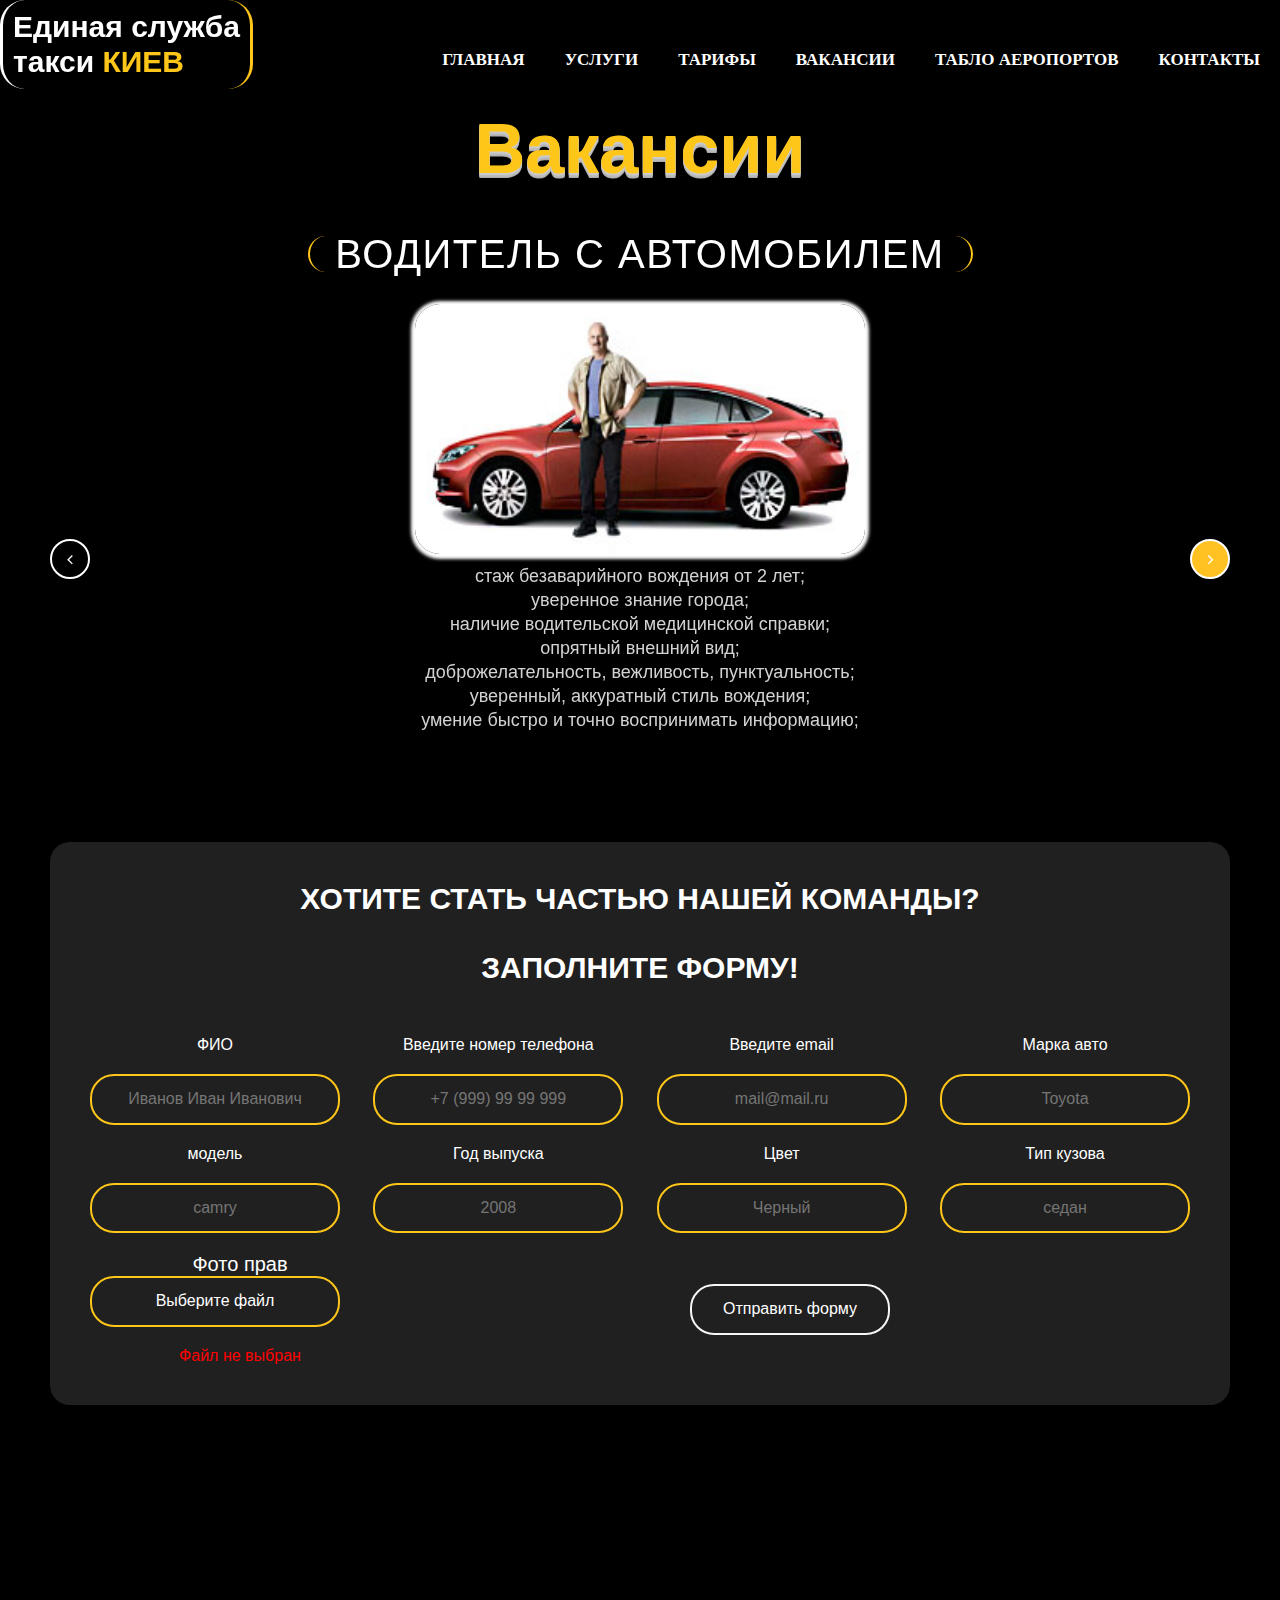
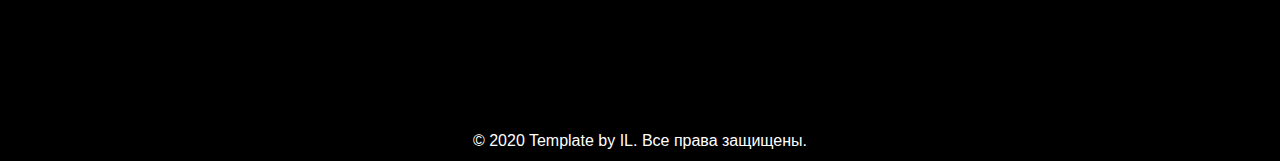
<file: jobs.html>
<!DOCTYPE html>
<html lang="en">

<head>
    <meta charset="UTF-8">
    <meta name="viewport" content="width=device-width, initial-scale=1.0">
    <meta http-equiv="x-UA-Compatible" content="ie=edge">
    <meta name="format-detection" content="telephone=no">
    <meta name="author" content="IL">
    <meta name="twitter:card" content="summary_large_image">
    <meta name="description" content="Аренда авто под такси на 
    самых лучших условиях в Киеве, и 
    самых низких тарифах! 
    А также работа на авто компание
     на лучших условиях для водителей, 70% от кассы!">
    <meta name="keywords" content="аренда авто, такси киев, убер, болт, уклон, работа в такси, работа на авто компании">
    <meta property="og:title" content="Автомобили под аренду на самых выгодных условиях Киев">
    <meta property="og:type" content="website">
    <meta property="og:description" content="Аренда авто под такси на 
     самых лучших условиях в Киеве, и 
     самых низких тарифах! 
     А также работа на авто компание
      на лучших условиях для водителей, 70% от кассы!">
    <meta property="og:url" content="">
    <title>Наш автопарк</title>
    <link href="https://cdnjs.cloudflare.com/ajax/libs/font-awesome/4.7.0/css/font-awesome.css" rel="stylesheet">
    <link rel="stylesheet" href="css/normalize.css">
    <link rel="stylesheet" href="css/fonts.css">
    <link rel="stylesheet" href="css/jquery.formstyler.css">
    <link rel="stylesheet" href="css/slick.css">
    <link rel="stylesheet" href="css/hover.css">
    <link rel="stylesheet" href="css/animate.css">
    <link rel="stylesheet" href="css/style.css">
    <link rel="stylesheet" href="css/media.css">
</head>

<body>
    <header class="header__services">
        <nav class="menu wow fadeInDown">
            <div class="header-logo wow flip">
                <a href="index.html" class="button hvr-float-shadow"><span> Единая служба<br />такси </span>КИЕВ
                </a>
            </div>
            <div class="header__btn-menu">
                <span class="icon-bars"></span>
            </div>
            <ul>
                <li><a class="menu__link" href="index.html">Главная</a></li>
                <li><a class="menu__link" href="services.html">УСЛУГИ</a></li>
                <li><a class="menu__link" href="cars.html">ТАРИФЫ</a></li>
                <li><a class="menu__link" href="jobs.html">ВАКАНСИИ</a></li>
                <li><a class="menu__link" href="tablo.html">ТАБЛО АЕРОПОРТОВ</a></li>
                <li><a class="menu__link" href="#contacts">КОНТАКТЫ</a></li>
            </ul>
        </nav>
        <div class="header-title wow fadeInLeft">
            <h1>Вакансии </h1>
        </div>
    </header>
    <section class="slider">
        <div class="container">
            <div class="slider__inner">
                <div class="slider__item">
                    <div class="slider__item-content">
                        <div class="slider__title">
                            Водитель с автомобилем
                        </div>
                        <div class="slider-image">
                            <img class="car" width="450px" height="250px" src="img/driver-1.jpg" alt="">
                        </div>
                        <div class="slider__text">
                            стаж безаварийного вождения от 2 лет;<br />
                            уверенное знание города;<br />
                            наличие водительской медицинской справки;<br />
                            опрятный внешний вид;<br />
                            доброжелательность, вежливость, пунктуальность;<br />
                            уверенный, аккуратный стиль вождения; <br />
                            умение быстро и точно воспринимать информацию;
                        </div>
                    </div>
                </div>
                <div class="slider__item">
                    <div class="slider__item-content">
                        <div class="slider__title">
                            Водитель без своего автомобиля
                        </div>
                        <div class="slider-image">
                            <img class="car" width="450px" height="250px" src="img/driver-2.jpg" alt="">
                        </div>
                        <div class="slider__text">
                            стаж безаварийного вождения от 2 лет;<br />
                            уверенное знание города;<br />
                            наличие водительской медицинской справки;<br />
                            опрятный внешний вид;<br />
                            доброжелательность, вежливость, пунктуальность;<br />
                            уверенный, аккуратный стиль вождения;<br />
                            умение быстро и точно воспринимать информацию;<br />
                            образование:не важно.
                        </div>
                    </div>
                </div>
                <div class="slider__item">
                    <div class="slider__item-content">
                        <div class="slider__title">
                            Диспетчер
                        </div>
                        <div class="slider-image">
                            <img class="car" width="450px" height="250px" src="img/dispatcher.jpg" alt="">
                        </div>
                        <div class="slider__text">
                            с опытом и без опыта работы в диспетчерских службах такси;<br />
                            хорошее знание улиц города;<br />
                            хорошее владение ПК (высокая скорость печати);<br />
                            грамотная речь, хорошая дикция (отсутствие ярко-выраженных дефектов речи);<br />
                            навыки доброжелательного общения;<br />
                            умение быстро и точно воспринимать информацию;<br />
                            образование: не важно.
                        </div>
                    </div>
                </div>
            </div>
        </div>
    </section>
    <section class="form">
        <div class="container">
            <div class="row">
                <div class="col-sm-4">
                    <form class="box" action="mail.php" method="POST" enctype="multipart/form-data">
                        <div class="form__title">Хотите стать частью нашей команды?<br /><br />
                            Заполните форму!
                        </div>
                        <div class="form__inner">
                            <div class="form-group">
                                <label for="">ФИО</label>
                                <input type="text" class="form-control" id="" name="user_name"
                                    placeholder="Иванов Иван Иванович">
                            </div>

                            <div class="form-group">
                                <label for="">Введите номер телефона</label>
                                <input type="text" class="form-control" id="" name="user_phone"
                                    placeholder="+7 (999) 99 99 999">
                            </div>

                            <div class="form-group">
                                <label for="">Введите email</label>
                                <input type="text" class="form-control" id="" name="user_email"
                                    placeholder="mail@mail.ru">
                            </div>
                            <div class="form-group">
                                <label for="">Марка авто</label>
                                <input type="text" class="form-control" id="" name="user_car" placeholder="Toyota">
                            </div>
                            <div class="form-group">
                                <label for="">модель</label>
                                <input type="text" class="form-control" id="" name="user_model" placeholder="camry">
                            </div>
                            <div class="form-group">
                                <label for="">Год выпуска</label>
                                <input type="text" class="form-control" id="" name="user_year" placeholder="2008">
                            </div>
                            <div class="form-group">
                                <label for="">Цвет</label>
                                <input type="text" class="form-control" id="" name="user_color" placeholder="Черный">
                            </div>
                            <div class="form-group">
                                <label for="">Тип кузова</label>
                                <input type="text" class="form-control" id="" name="user_type" placeholder="седан">
                            </div>
                            <div class="fl_upld">
                                <div class="download__title">Фото прав</div>
                                <label><input id="fl_inp" type="file" name="upload">Выберите файл</label>
                                <div id="fl_nm">Файл не выбран</div>
                            </div>
                            <button type="submit" class="btn btn-primary" value="send">Отправить форму</button>
                        </div>
                    </form>
                </div>
            </div>
        </div>
    </section>

    <footer class="footer">
        <a name="contacts"></a>
        <div class="footer__content">
            <div class="container">
                <div class="footer__inner">
                    <div class="footer__info wow pulse">
                        <div class="footer__title">
                            Контакты:
                        </div>
                        <div class="footer__text">
                            Если у вас есть какие-то вопросы , вы c легкостью можете найти ответы на сайте или же
                            уточнить по телефону!
                        </div>
                        <div class="footer__list">
                            <a class="footer__phone hvr-pulse" href="tel:+0445454545">(044) 545-4-545
                                (БЕСПЛАТНО)</a><br />
                            <a class="hvr-pulse" href="mailto:Kievcars@gmail.com ">randevu@gmail.com</a><br />
                            <a class="footer__adress hvr-pulse"
                                href="https://www.google.com/maps/place/%D0%BF%D1%80%D0%BE%D1%81%D0%BF.+%D0%9D%D0%B8%D0%BA%D0%BE%D0%BB%D0%B0%D1%8F+%D0%91%D0%B0%D0%B6%D0%B0%D0%BD%D0%B0,+36,+%D0%9A%D0%B8%D0%B5%D0%B2,+02000/@50.3993511,30.6475992,17z/data=!3m1!4b1!4m5!3m4!1s0x40d4c450d6f4d0ad:0x6e7634ebcf8bba5c!8m2!3d50.3993511!4d30.6497879">
                                Украина, г. Киев пр-т. Бажана, 36, оф.157</a><br />
                            </ul>
                        </div>
                        <div class="social instagram wow flash">
                            <a href="https://www.instagram.com/" target="_blank"><i
                                    class="fa fa-instagram fa-2x"></i></a>
                        </div>
                        <div class="social facebook wow flash">
                            <a href="https://www.facebook.com/" target="_blank"><i class="fa fa-facebook fa-2x"></i></a>
                        </div>
                        <div class="social telegram wow flash">
                            <a href="https://web.telegram.org/" target="_blank"><i
                                    class="fa fa-paper-plane fa-2x"></i></a>
                        </div>
                        <div class="social viber wow flash">
                            <a href="https://www.viber.com/ru/" target="_blank">
                                <svg role="img" viewBox="0 0 512 512">
                                    <path fill="currentColor"
                                        d="M444 49.9C431.3 38.2 379.9.9 265.3.4c0 0-135.1-8.1-200.9 52.3C27.8 89.3 14.9 143 13.5 209.5c-1.4 66.5-3.1 191.1 117 224.9h.1l-.1 51.6s-.8 20.9 13 25.1c16.6 5.2 26.4-10.7 42.3-27.8 8.7-9.4 20.7-23.2 29.8-33.7 82.2 6.9 145.3-8.9 152.5-11.2 16.6-5.4 110.5-17.4 125.7-142 15.8-128.6-7.6-209.8-49.8-246.5zM457.9 287c-12.9 104-89 110.6-103 115.1-6 1.9-61.5 15.7-131.2 11.2 0 0-52 62.7-68.2 79-5.3 5.3-11.1 4.8-11-5.7 0-6.9.4-85.7.4-85.7-.1 0-.1 0 0 0-101.8-28.2-95.8-134.3-94.7-189.8 1.1-55.5 11.6-101 42.6-131.6 55.7-50.5 170.4-43 170.4-43 96.9.4 143.3 29.6 154.1 39.4 35.7 30.6 53.9 103.8 40.6 211.1zm-139-80.8c.4 8.6-12.5 9.2-12.9.6-1.1-22-11.4-32.7-32.6-33.9-8.6-.5-7.8-13.4.7-12.9 27.9 1.5 43.4 17.5 44.8 46.2zm20.3 11.3c1-42.4-25.5-75.6-75.8-79.3-8.5-.6-7.6-13.5.9-12.9 58 4.2 88.9 44.1 87.8 92.5-.1 8.6-13.1 8.2-12.9-.3zm47 13.4c.1 8.6-12.9 8.7-12.9.1-.6-81.5-54.9-125.9-120.8-126.4-8.5-.1-8.5-12.9 0-12.9 73.7.5 133 51.4 133.7 139.2zM374.9 329v.2c-10.8 19-31 40-51.8 33.3l-.2-.3c-21.1-5.9-70.8-31.5-102.2-56.5-16.2-12.8-31-27.9-42.4-42.4-10.3-12.9-20.7-28.2-30.8-46.6-21.3-38.5-26-55.7-26-55.7-6.7-20.8 14.2-41 33.3-51.8h.2c9.2-4.8 18-3.2 23.9 3.9 0 0 12.4 14.8 17.7 22.1 5 6.8 11.7 17.7 15.2 23.8 6.1 10.9 2.3 22-3.7 26.6l-12 9.6c-6.1 4.9-5.3 14-5.3 14s17.8 67.3 84.3 84.3c0 0 9.1.8 14-5.3l9.6-12c4.6-6 15.7-9.8 26.6-3.7 14.7 8.3 33.4 21.2 45.8 32.9 7 5.7 8.6 14.4 3.8 23.6z" />
                                </svg>
                            </a>
                        </div>
                    </div>
                    <div class="footer__map wow fadeInRight">
                        <iframe height="250px"
                            src="https://www.google.com/maps/embed?pb=!1m18!1m12!1m3!1d2543.2407298252992!2d30.647599215729453!3d50.399351079468296!2m3!1f0!2f0!3f0!3m2!1i1024!2i768!4f13.1!3m3!1m2!1s0x40d4c450d6f4d0ad%3A0x6e7634ebcf8bba5c!2z0L_RgNC-0YHQvy4g0J3QuNC60L7Qu9Cw0Y8g0JHQsNC20LDQvdCwLCAzNiwg0JrQuNC10LIsIDAyMDAw!5e0!3m2!1sru!2sua!4v1601923705827!5m2!1sru!2sua%22"
                            frameborder="0" style="border:0;" allowfullscreen="" aria-hidden="false"
                            tabindex="0"></iframe>"
                    </div>
                </div>
            </div>
            <div class="footer__copy">
                <div class="container">
                    <div class="copy__text">
                        © 2020 Template by IL. Все права защищены.
                    </div>
                </div>
            </div>
        </div>
    </footer>
    <script src="https://ajax.googleapis.com/ajax/libs/jquery/3.5.1/jquery.min.js"></script>
    <script src="js/jquery.formstyler.min.js"></script>
    <script src="js/slick.min.js"></script>
    <script src="js/wow.min.js"></script>
    <script>new WOW().init();</script>
    <script src="js/main.js"></script>
    <script src="js/button.js"></script>
</body>

</html>
</file>
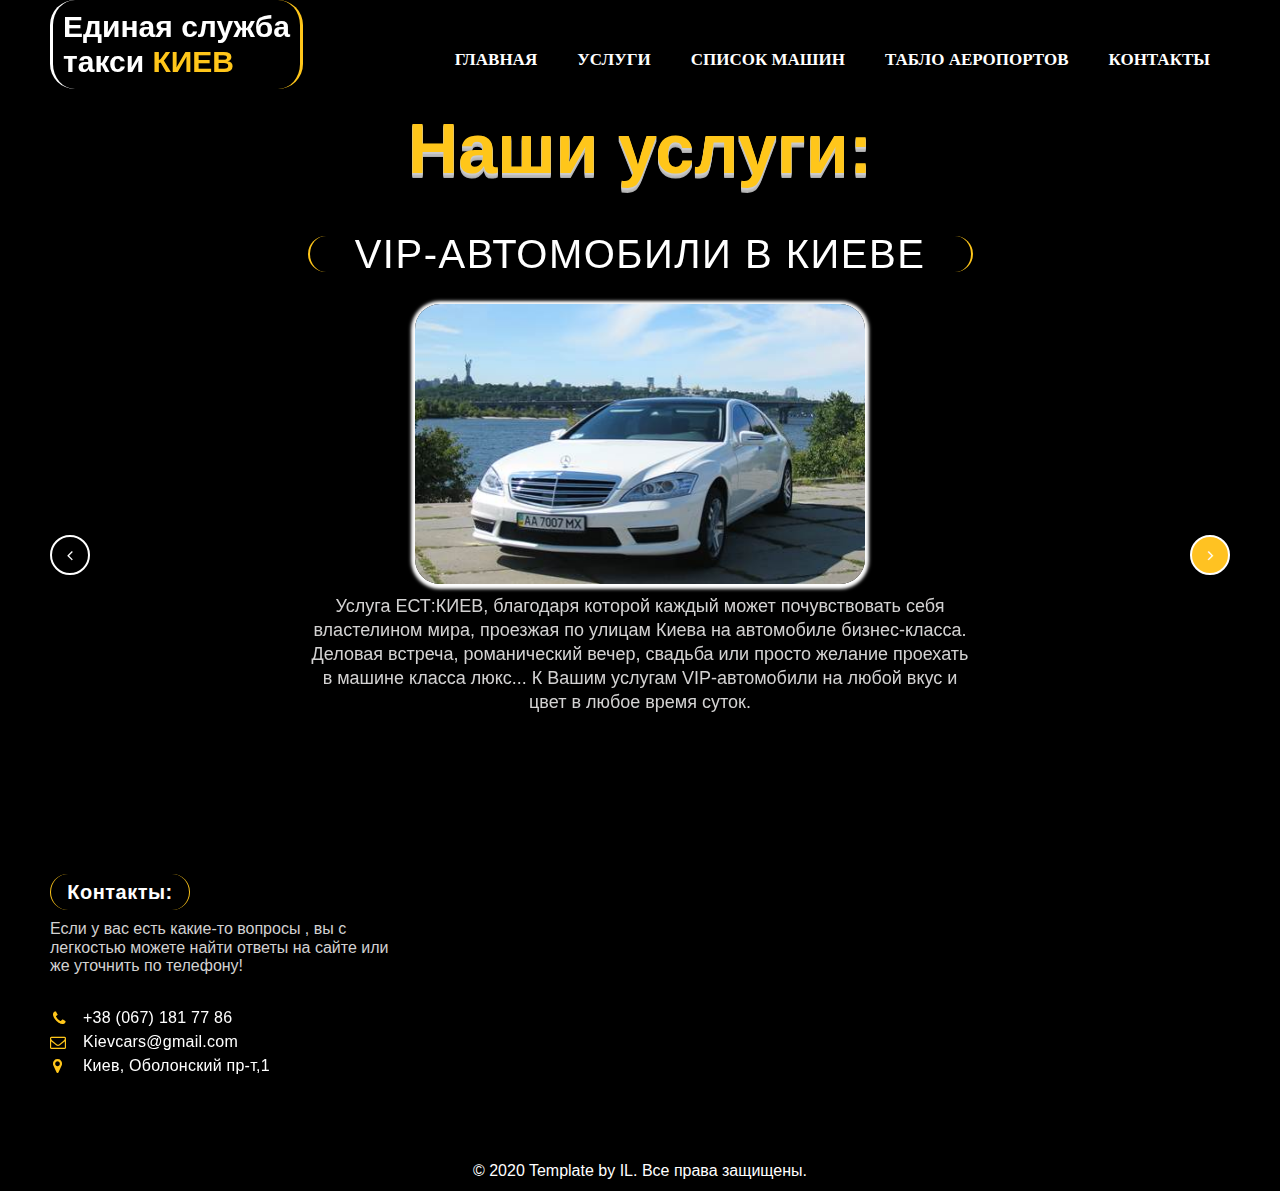
<file: services.html>
<!DOCTYPE html>
<html lang="en">

<head>
    <meta charset="UTF-8">
    <meta name="viewport" content="width=device-width, initial-scale=1.0">
    <meta http-equiv="x-UA-Compatible" content="ie=edge">
    <meta name="format-detection" content="telephone=no">
    <meta name="author" content="IL">
    <meta name="twitter:card" content="summary_large_image">
    <meta name="description" content="Аренда авто под такси на 
    самых лучших условиях в Киеве, и 
    самых низких тарифах! 
    А также работа на авто компание
     на лучших условиях для водителей, 70% от кассы!">
    <meta name="keywords" content="аренда авто, такси киев, убер, болт, уклон, работа в такси, работа на авто компании">
    <meta property="og:title" content="Наши услуги!">
    <meta property="og:type" content="website">
    <meta property="og:description" content="Аренда авто под такси на 
     самых лучших условиях в Киеве, и 
     самых низких тарифах! 
     А также работа на авто компание
      на лучших условиях для водителей, 70% от кассы!">
    <meta property="og:url" content="">
    <title>Наши услуги</title>
    <link href="https://cdnjs.cloudflare.com/ajax/libs/font-awesome/4.7.0/css/font-awesome.css" rel="stylesheet">
    <link rel="stylesheet" href="css/normalize.css">
    <link rel="stylesheet" href="css/fonts.css">
    <link rel="stylesheet" href="css/jquery.formstyler.css">
    <link rel="stylesheet" href="css/slick.css">
    <link rel="stylesheet" href="css/hover.css">
    <link rel="stylesheet" href="css/animate.css">
    <link rel="stylesheet" href="css/style.css">
    <link rel="stylesheet" href="css/media.css">
</head>

<body>
    <header class="header__services">
        <div class="container">
            <nav class="menu wow fadeInDown">
                <div class="header-logo wow flip">
                    <a href="index.html" class="button hvr-float-shadow"><span> Единая служба<br />такси </span>КИЕВ
                    </a>
                </div>
                <div class="header__btn-menu">
                    <span class="icon-bars"></span>
                </div>
                <ul>
                    <li><a class="menu__link" href="index.html">Главная</a></li>
                    <li><a class="menu__link" href="services.html">УСЛУГИ</a></li>
                    <li><a class="menu__link" href="cars.html">СПИСОК МАШИН</a></li>
                    <li><a class="menu__link" href="tablo.html">ТАБЛО АЕРОПОРТОВ</a></li>
                    <li><a class="menu__link" href="#contacts">КОНТАКТЫ</a></li>
                </ul>
            </nav>
            <div class="header-title wow fadeInLeft">
                <h1>Наши услуги: </h1>
            </div>
    </header>
    <section class="slider">
        <div class="container">
            <div class="slider__inner">
                <div class="slider__item">
                    <div class="slider__item-content">
                        <div class="slider__title">
                            VIP-автомобили в Киеве
                        </div>
                        <div class="slider-image">
                            <img class="car" width="450px" height="280px" src="img/vip-car.jpg" alt="">
                        </div>
                        <div class="slider__text">
                            Услуга ЕСТ:КИЕВ, благодаря которой каждый может почувствовать себя властелином мира,
                            проезжая по улицам Киева на автомобиле бизнес-класса.
                            Деловая встреча, романический вечер, свадьба или просто желание проехать в машине класса
                            люкс... К Вашим услугам VIP-автомобили на любой вкус и цвет в любое время суток.
                        </div>
                    </div>
                </div>
                <div class="slider__item">
                    <div class="slider__item-content">
                        <div class="slider__title">
                            Обслуживание свадеб и торжеств
                        </div>
                        <div class="slider-image">
                            <img class="car" width="450px" height="290px" src="img/wedding-auto.jpg" alt="">
                        </div>
                        <div class="slider__text">
                            ЕСТ:КИЕВ предлагает автомобили VIP-класса для обслуживания свадеб и других мероприятий.
                            В нашем автопарке: Bentley, Mercedes-BenzGL3, Mercedes-BenzS63, Mercedes-BenzE220, Toyota
                            Camry, Mercedes-Benz G55 и другие автомобили, оборудованные по последнему слову техники. За
                            рулем – водители с огромным опытом в соответствующем костюме. У вас – приятные впечатления
                            от сотрудничества с Единой Службой Такси.
                        </div>
                    </div>
                </div>
                <div class="slider__item">
                    <div class="slider__item-content">
                        <div class="slider__title">
                            Курьерская доставка
                        </div>
                        <div class="slider-image">
                            <img class="car" width="450px" height="250px" src="img/deliv.jpg" alt="">
                        </div>
                        <div class="slider__text">
                            Курьерская доставка - услуга от ЕСТ:КИЕВ, которая позволит Вам сэкономить Ваше время и
                            перевезти малогабаритный груз (документы, посылки, цветы, корреспонденцию).
                            Единая Служба Такси гарантирует целостность и своевременность доставки Вашей передачи по
                            указанному адресу.
                            Доплата за курьерскую доставку в Киеве составляет 20 гривен к основному тарифу.
                        </div>
                    </div>
                </div>
                <div class="slider__item">
                    <div class="slider__item-content">
                        <div class="slider__title">
                            Драйвер
                        </div>
                        <div class="slider-image">
                            <img class="car" width="450px" height="250px" src="img/driver.jpg" alt="">
                        </div>
                        <div class="slider__text">
                            Единая Служба Такси предлагает Вам услугу «Драйвер» для ситуаций, когда нет возможности
                            самому сесть за руль и необходим водитель для перегона Вашего автомобиля. Высокий
                            профессионализм и большой опыт наших водителей позволит вам не беспокоиться за сохранность
                            Вашего автомобиля.
                            Стоимость: почасовая оплата - 100 грн/час + оплата обратной дороги водителю.
                        </div>
                    </div>
                </div>
                <div class="slider__item">
                    <div class="slider__item-content">
                        <div class="slider__title">
                            Встреча в аэропортах, на вокзалах и в порту
                        </div>
                        <div class="slider-image">
                            <img class="car" width="450px" height="250px" src="img/tabl.jpg" alt="">
                        </div>
                        <div class="slider__text">
                            ЕСТ:КИЕВ предлагает услугу встречи в аэропортах, на вокзалах и в порту с табличкой, а также
                            дальнейший трансфер пассажиров в любую точку города Киева или области.
                            Мы гарантируем своевременную подачу чистой машины с опрятным водителем.
                            Также Вы можете сделать предварительный заказ из любой точки мира при помощи нашего
                            приложения.
                        </div>
                    </div>
                </div>
                <div class="slider__item">
                    <div class="slider__item-content">
                        <div class="slider__title">
                            Микроавтобус
                        </div>
                        <div class="slider-image">
                            <img class="car" width="450px" height="250px" src="img/bus.png" alt="">
                        </div>
                        <div class="slider__text">
                            ЕСТ:Киев предлагает Вам услуги микроавтобуса для обслуживания свадеб, трансфера в
                            аэропорты/вокзалы, обслуживания корпоративных мероприятий и перевозки грузов по городу.
                            К Вашим услугам Mercedes Vito, Volkswagen Transporter, MERCEDES-BENZ Sprinter 519cdiV6 и
                            другие автомобили вместительностью от 8 до 70 мест, способные удовлетворить любые Ваши
                            запросы.
                        </div>
                    </div>
                </div>
            </div>
        </div>
    </section>
    <footer class="footer">
        <a name="contacts"></a>
        <div class="footer__content">
            <div class="container">
                <div class="footer__inner">
                    <div class="footer__info wow pulse">
                        <div class="footer__title">
                            Контакты:
                        </div>
                        <div class="footer__text">
                            Если у вас есть какие-то вопросы , вы c легкостью можете найти ответы на сайте или же
                            уточнить по телефону!
                        </div>
                        <div class="footer__list">
                            <a class="footer__phone hvr-pulse" href="tel:+380671817786">+38 (067) 181 77 86 </a><br />
                            <a class="hvr-pulse" href="mailto:Kievcars@gmail.com ">Kievcars@gmail.com</a><br />
                            <a class="footer__adress hvr-pulse"
                                href="https://www.google.com/maps/place/%D0%9E%D0%B1%D0%BE%D0%BB%D0%BE%D0%BD%D1%81%D0%BA%D0%B8%D0%B9+%D0%BF%D1%80%D0%BE%D1%81%D0%BF.,+1,+%D0%9A%D0%B8%D0%B5%D0%B2,+02000/data=!4m2!3m1!1s0x40d4d20629149dfb:0x7be7e50786c047dd?sa=X&ved=2ahUKEwjh0-v5kIfrAhUEiYsKHerSAE0Q8gEwAHoECAsQAQ">Киев,
                                Оболонский пр-т,1</a><br />
                            </ul>
                        </div>
                        <div class="social instagram wow flash">
                            <a href="https://www.instagram.com/" target="_blank"><i
                                    class="fa fa-instagram fa-2x"></i></a>
                        </div>
                        <div class="social facebook wow flash">
                            <a href="https://www.facebook.com/" target="_blank"><i class="fa fa-facebook fa-2x"></i></a>
                        </div>
                        <div class="social telegram wow flash">
                            <a href="https://web.telegram.org/" target="_blank"><i
                                    class="fa fa-paper-plane fa-2x"></i></a>
                        </div>
                        <div class="social viber wow flash">
                            <a href="https://www.viber.com/ru/" target="_blank">
                                <svg role="img" viewBox="0 0 512 512">
                                    <path fill="currentColor"
                                        d="M444 49.9C431.3 38.2 379.9.9 265.3.4c0 0-135.1-8.1-200.9 52.3C27.8 89.3 14.9 143 13.5 209.5c-1.4 66.5-3.1 191.1 117 224.9h.1l-.1 51.6s-.8 20.9 13 25.1c16.6 5.2 26.4-10.7 42.3-27.8 8.7-9.4 20.7-23.2 29.8-33.7 82.2 6.9 145.3-8.9 152.5-11.2 16.6-5.4 110.5-17.4 125.7-142 15.8-128.6-7.6-209.8-49.8-246.5zM457.9 287c-12.9 104-89 110.6-103 115.1-6 1.9-61.5 15.7-131.2 11.2 0 0-52 62.7-68.2 79-5.3 5.3-11.1 4.8-11-5.7 0-6.9.4-85.7.4-85.7-.1 0-.1 0 0 0-101.8-28.2-95.8-134.3-94.7-189.8 1.1-55.5 11.6-101 42.6-131.6 55.7-50.5 170.4-43 170.4-43 96.9.4 143.3 29.6 154.1 39.4 35.7 30.6 53.9 103.8 40.6 211.1zm-139-80.8c.4 8.6-12.5 9.2-12.9.6-1.1-22-11.4-32.7-32.6-33.9-8.6-.5-7.8-13.4.7-12.9 27.9 1.5 43.4 17.5 44.8 46.2zm20.3 11.3c1-42.4-25.5-75.6-75.8-79.3-8.5-.6-7.6-13.5.9-12.9 58 4.2 88.9 44.1 87.8 92.5-.1 8.6-13.1 8.2-12.9-.3zm47 13.4c.1 8.6-12.9 8.7-12.9.1-.6-81.5-54.9-125.9-120.8-126.4-8.5-.1-8.5-12.9 0-12.9 73.7.5 133 51.4 133.7 139.2zM374.9 329v.2c-10.8 19-31 40-51.8 33.3l-.2-.3c-21.1-5.9-70.8-31.5-102.2-56.5-16.2-12.8-31-27.9-42.4-42.4-10.3-12.9-20.7-28.2-30.8-46.6-21.3-38.5-26-55.7-26-55.7-6.7-20.8 14.2-41 33.3-51.8h.2c9.2-4.8 18-3.2 23.9 3.9 0 0 12.4 14.8 17.7 22.1 5 6.8 11.7 17.7 15.2 23.8 6.1 10.9 2.3 22-3.7 26.6l-12 9.6c-6.1 4.9-5.3 14-5.3 14s17.8 67.3 84.3 84.3c0 0 9.1.8 14-5.3l9.6-12c4.6-6 15.7-9.8 26.6-3.7 14.7 8.3 33.4 21.2 45.8 32.9 7 5.7 8.6 14.4 3.8 23.6z" />
                                </svg>
                            </a>
                        </div>
                    </div>
                    <div class="footer__map wow fadeInRight">
                        <iframe height="250px"
                            src="https://www.google.com/maps/embed?pb=!1m18!1m12!1m3!1d2537.8937137871544!2d30.495708615733058!3d50.49893587948204!2m3!1f0!2f0!3f0!3m2!1i1024!2i768!4f13.1!3m3!1m2!1s0x40d4d20629149dfb%3A0x7be7e50786c047dd!2z0J7QsdC-0LvQvtC90YHQutC40Lkg0L_RgNC-0YHQvy4sIDEsINCa0LjQtdCyLCAwMjAwMA!5e0!3m2!1sru!2sua!4v1595350053778!5m2!1sru!2sua"
                            frameborder="0" style="border:0;" allowfullscreen="" aria-hidden="false"
                            tabindex="0"></iframe>"
                    </div>
                </div>
            </div>
        </div>
        <div class="footer__copy">
            <div class="container">
                <div class="copy__text">
                    © 2020 Template by IL. Все права защищены.
                </div>
            </div>
        </div>
    </footer>
    <script src="https://ajax.googleapis.com/ajax/libs/jquery/3.5.1/jquery.min.js"></script>
    <script src="js/jquery.formstyler.min.js"></script>
    <script src="js/slick.min.js"></script>
    <script src="js/wow.min.js"></script>
    <script>new WOW().init();</script>
    <script src="js/main.js"></script>
    <script src="js/button.js"></script>
</body>

</html>
</file>
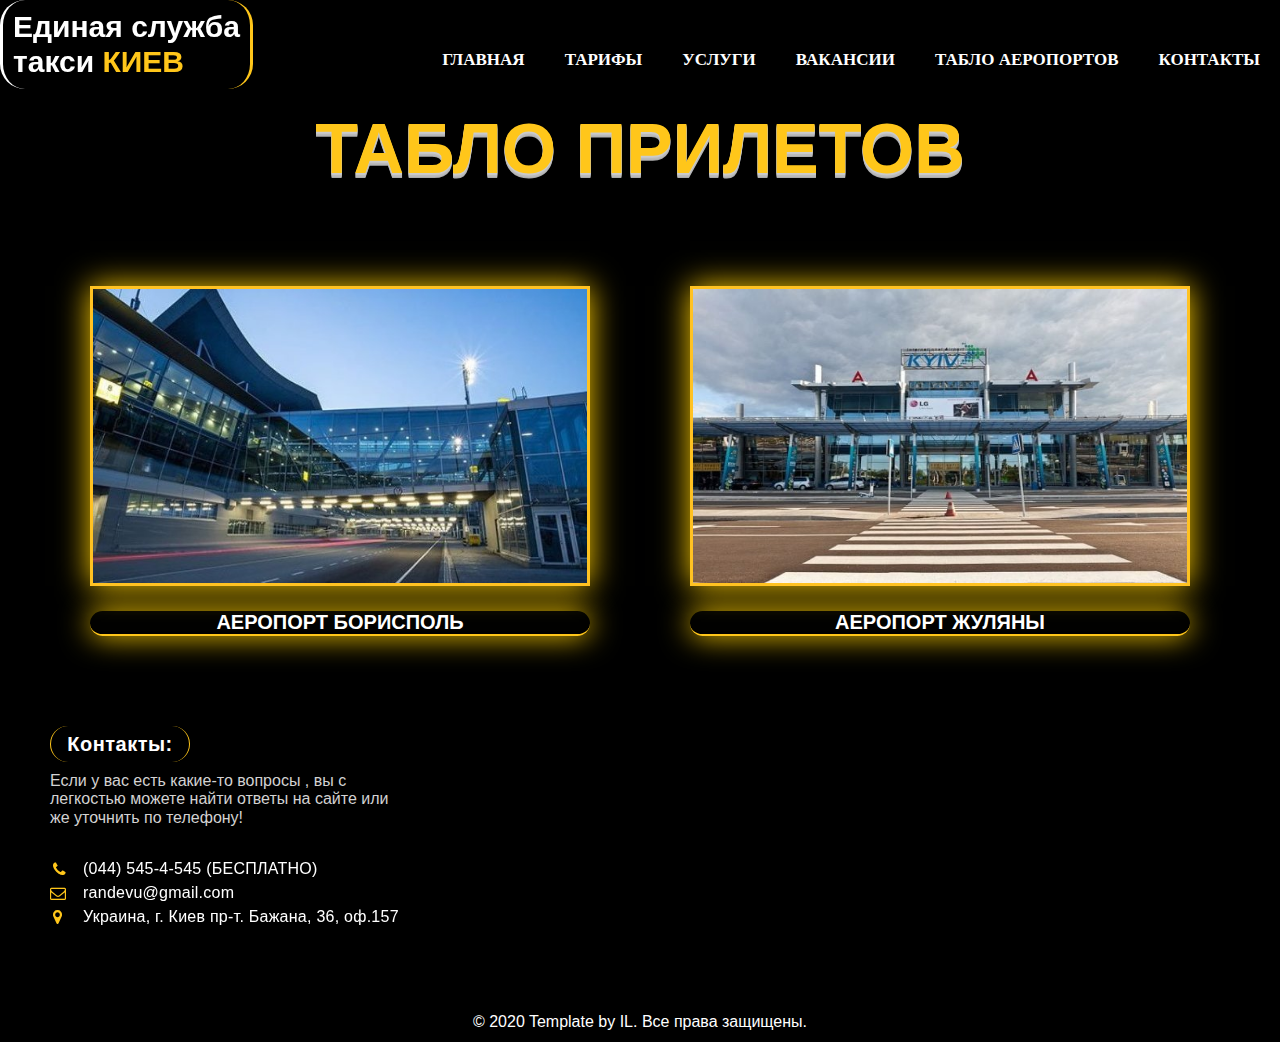
<file: tablo.html>
<!DOCTYPE html>
<html lang="en">

<head>
    <meta charset="UTF-8">
    <meta name="viewport" content="width=device-width, initial-scale=1.0">
    <meta http-equiv="x-UA-Compatible" content="ie=edge">
    <meta name="format-detection" content="telephone=no">
    <meta name="author" content="IL">
    <meta name="twitter:card" content="summary_large_image">
    <meta name="description" content="Аренда авто под такси на 
    самых лучших условиях в Киеве, и 
    самых низких тарифах! 
    А также работа на авто компание
     на лучших условиях для водителей, 70% от кассы!">
    <meta name="keywords" content="аренда авто, такси киев, убер, болт, уклон, работа в такси, работа на авто компании">
    <meta property="og:title" content="Автомобили под аренду на самых выгодных условиях Киев">
    <meta property="og:type" content="website">
    <meta property="og:description" content="Аренда авто под такси на 
     самых лучших условиях в Киеве, и 
     самых низких тарифах! 
     А также работа на авто компание
      на лучших условиях для водителей, 70% от кассы!">
    <meta property="og:url" content="">
    <title>Табло прилетов</title>
    <link href="https://cdnjs.cloudflare.com/ajax/libs/font-awesome/4.7.0/css/font-awesome.css" rel="stylesheet">
    <link rel="stylesheet" href="css/normalize.css">
    <link rel="stylesheet" href="css/fonts.css">
    <link rel="stylesheet" href="css/jquery.formstyler.css">
    <link rel="stylesheet" href="css/slick.css">
    <link rel="stylesheet" href="css/hover.css">
    <link rel="stylesheet" href="css/animate.css">
    <link rel="stylesheet" href="css/style.css">
    <link rel="stylesheet" href="css/media.css">
</head>

<body>
    <header class="header__services">
            <nav class="menu wow fadeInDown">
                <div class="header-logo wow flip">
                    <a href="index.html" class="button hvr-float-shadow"><span> Единая служба<br />такси </span>КИЕВ
                    </a>
                </div>
                <div class="header__btn-menu">
                    <span class="icon-bars"></span>
                </div>
                <ul>
                    <li><a class="menu__link" href="index.html">Главная</a></li>
                    <li><a class="menu__link" href="cars.html">ТАРИФЫ</a></li>
                    <li><a class="menu__link" href="services.html">УСЛУГИ</a></li>
                    <li><a class="menu__link" href="jobs.html">ВАКАНСИИ</a></li>
                    <li><a class="menu__link" href="tablo.html">ТАБЛО АЕРОПОРТОВ</a></li>
                    <li><a class="menu__link" href="#contacts">КОНТАКТЫ</a></li>
                </ul>
            </nav>
            <div class="header-title wow fadeInLeft">
                <h1>ТАБЛО ПРИЛЕТОВ</h1>
            </div>
    </header>
    <div class="content__tablo">
        <div class="content__tablo-box">
            <a class="tablo__link" href="https://kbp.aero/ru/glavnaya/" target="_blank">
                <img class="air__img" src="img/air-bor.jpg" alt="">
                <div class="content__tablo-text">АЕРОПОРТ БОРИСПОЛЬ</div>
            </a>
        </div>
        <div class="content__tablo-box">
            <a class="tablo__link" href="https://iev.aero/ru/arrivals" target="_blank">
                <img class="air__img" src="img/air-kiev.jpg" alt="">
                <div class="content__tablo-text">АЕРОПОРТ ЖУЛЯНЫ</div>
            </a>
        </div>
    </div>
    <footer class="footer">
        <a name="contacts"></a>
        <div class="footer__content">
            <div class="container">
                <div class="footer__inner">
                    <div class="footer__info wow pulse">
                        <div class="footer__title">
                            Контакты:
                        </div>
                        <div class="footer__text">
                            Если у вас есть какие-то вопросы , вы c легкостью можете найти ответы на сайте или же
                            уточнить по телефону!
                        </div>
                        <div class="footer__list">
                            <a class="footer__phone hvr-pulse" href="tel:+0445454545">(044) 545-4-545 (БЕСПЛАТНО)</a><br />
                            <a class="hvr-pulse" href="mailto:Kievcars@gmail.com ">randevu@gmail.com</a><br />
                            <a class="footer__adress hvr-pulse"
                                href="https://www.google.com/maps/place/%D0%BF%D1%80%D0%BE%D1%81%D0%BF.+%D0%9D%D0%B8%D0%BA%D0%BE%D0%BB%D0%B0%D1%8F+%D0%91%D0%B0%D0%B6%D0%B0%D0%BD%D0%B0,+36,+%D0%9A%D0%B8%D0%B5%D0%B2,+02000/@50.3993511,30.6475992,17z/data=!3m1!4b1!4m5!3m4!1s0x40d4c450d6f4d0ad:0x6e7634ebcf8bba5c!8m2!3d50.3993511!4d30.6497879">
                                Украина, г. Киев пр-т. Бажана, 36, оф.157</a><br />
                            </ul>
                        </div>
                        <div class="social instagram wow flash">
                            <a href="https://www.instagram.com/" target="_blank"><i
                                    class="fa fa-instagram fa-2x"></i></a>
                        </div>
                        <div class="social facebook wow flash">
                            <a href="https://www.facebook.com/" target="_blank"><i class="fa fa-facebook fa-2x"></i></a>
                        </div>
                        <div class="social telegram wow flash">
                            <a href="https://web.telegram.org/" target="_blank"><i
                                    class="fa fa-paper-plane fa-2x"></i></a>
                        </div>
                        <div class="social viber wow flash">
                            <a href="https://www.viber.com/ru/" target="_blank">
                                <svg role="img" viewBox="0 0 512 512">
                                    <path fill="currentColor"
                                        d="M444 49.9C431.3 38.2 379.9.9 265.3.4c0 0-135.1-8.1-200.9 52.3C27.8 89.3 14.9 143 13.5 209.5c-1.4 66.5-3.1 191.1 117 224.9h.1l-.1 51.6s-.8 20.9 13 25.1c16.6 5.2 26.4-10.7 42.3-27.8 8.7-9.4 20.7-23.2 29.8-33.7 82.2 6.9 145.3-8.9 152.5-11.2 16.6-5.4 110.5-17.4 125.7-142 15.8-128.6-7.6-209.8-49.8-246.5zM457.9 287c-12.9 104-89 110.6-103 115.1-6 1.9-61.5 15.7-131.2 11.2 0 0-52 62.7-68.2 79-5.3 5.3-11.1 4.8-11-5.7 0-6.9.4-85.7.4-85.7-.1 0-.1 0 0 0-101.8-28.2-95.8-134.3-94.7-189.8 1.1-55.5 11.6-101 42.6-131.6 55.7-50.5 170.4-43 170.4-43 96.9.4 143.3 29.6 154.1 39.4 35.7 30.6 53.9 103.8 40.6 211.1zm-139-80.8c.4 8.6-12.5 9.2-12.9.6-1.1-22-11.4-32.7-32.6-33.9-8.6-.5-7.8-13.4.7-12.9 27.9 1.5 43.4 17.5 44.8 46.2zm20.3 11.3c1-42.4-25.5-75.6-75.8-79.3-8.5-.6-7.6-13.5.9-12.9 58 4.2 88.9 44.1 87.8 92.5-.1 8.6-13.1 8.2-12.9-.3zm47 13.4c.1 8.6-12.9 8.7-12.9.1-.6-81.5-54.9-125.9-120.8-126.4-8.5-.1-8.5-12.9 0-12.9 73.7.5 133 51.4 133.7 139.2zM374.9 329v.2c-10.8 19-31 40-51.8 33.3l-.2-.3c-21.1-5.9-70.8-31.5-102.2-56.5-16.2-12.8-31-27.9-42.4-42.4-10.3-12.9-20.7-28.2-30.8-46.6-21.3-38.5-26-55.7-26-55.7-6.7-20.8 14.2-41 33.3-51.8h.2c9.2-4.8 18-3.2 23.9 3.9 0 0 12.4 14.8 17.7 22.1 5 6.8 11.7 17.7 15.2 23.8 6.1 10.9 2.3 22-3.7 26.6l-12 9.6c-6.1 4.9-5.3 14-5.3 14s17.8 67.3 84.3 84.3c0 0 9.1.8 14-5.3l9.6-12c4.6-6 15.7-9.8 26.6-3.7 14.7 8.3 33.4 21.2 45.8 32.9 7 5.7 8.6 14.4 3.8 23.6z" />
                                </svg>
                            </a>
                        </div>
                    </div>
                    <div class="footer__map wow fadeInRight">
                        <iframe height="250px"
                            src="https://www.google.com/maps/embed?pb=!1m18!1m12!1m3!1d2543.2407298252992!2d30.647599215729453!3d50.399351079468296!2m3!1f0!2f0!3f0!3m2!1i1024!2i768!4f13.1!3m3!1m2!1s0x40d4c450d6f4d0ad%3A0x6e7634ebcf8bba5c!2z0L_RgNC-0YHQvy4g0J3QuNC60L7Qu9Cw0Y8g0JHQsNC20LDQvdCwLCAzNiwg0JrQuNC10LIsIDAyMDAw!5e0!3m2!1sru!2sua!4v1601923705827!5m2!1sru!2sua%22"
                            frameborder="0" style="border:0;" allowfullscreen="" aria-hidden="false"
                            tabindex="0"></iframe>"
                    </div>
                </div>
            </div>
        </div>
        <div class="footer__copy">
            <div class="container">
                <div class="copy__text">
                    © 2020 Template by IL. Все права защищены.
                </div>
            </div>
        </div>
    </footer>
    <script src="https://ajax.googleapis.com/ajax/libs/jquery/3.5.1/jquery.min.js"></script>
    <script src="js/jquery.formstyler.min.js"></script>
    <script src="js/slick.min.js"></script>
    <script src="js/wow.min.js"></script>
    <script>new WOW().init();</script>
    <script src="js/main.js"></script>
    <script src="js/button.js"></script>
</body>

</html>
</file>
<file: css/fonts.css>
@font-face {
  font-family: 'icomoon';
  src:  url('../fonts/icomoon.eot?5gky0m');
  src:  url('../fonts/icomoon.eot?5gky0m#iefix') format('embedded-opentype'),
    url('../fonts/icomoon.ttf?5gky0m') format('truetype'),
    url('../fonts/icomoon.woff?5gky0m') format('woff'),
    url('../fonts/icomoon.svg?5gky0m#icomoon') format('svg');
  font-weight: normal;
  font-style: normal;
  font-display: block;
}

[class^="icon-"], [class*=" icon-"] {
  /* use !important to prevent issues with browser extensions that change fonts */
  font-family: 'icomoon' !important;
  speak-as: never;
  font-style: normal;
  font-weight: normal;
  font-variant: normal;
  text-transform: none;
  line-height: 1;

  /* Better Font Rendering =========== */
  -webkit-font-smoothing: antialiased;
  -moz-osx-font-smoothing: grayscale;
}

.icon-envelope-o:before {
  content: "\f003";
}
.icon-map-marker:before {
  content: "\f041";
}
.icon-check-circle-o:before {
  content: "\f05d";
}
.icon-phone:before {
  content: "\f095";
}
.icon-briefcase:before {
  content: "\f0b1";
}
.icon-bars:before {
  content: "\f0c9";
}
.icon-navicon:before {
  content: "\f0c9";
}
.icon-reorder:before {
  content: "\f0c9";
}
.icon-angle-left:before {
  content: "\f104";
}
.icon-angle-right:before {
  content: "\f105";
}
.icon-quote-right:before {
  content: "\f10e";
}
</file>
<file: css/style.css>
* {
        box-sizing: border-box;
    }
    .download__app{
       text-align: center;
       margin-top: 20px;
    }
    .price,
    .wrapper {
        min-height: 100%;
        position: relative;
        overflow: hidden;
        background-color: black;
    }
    .tabs__inner{
        display: flex;
        justify-content: space-between;
    }
    .tab__box-title{
        font-size: 20px;
        font-weight: bold;
        margin-bottom: 15px;
    }
    .title__price{
        font-size: 50px;
        font-weight: bold;
    }
    
    .contents__tab {
        padding: 50px 0;
        margin: 0px auto;
    }
    .tabs {
        margin: 0px 0px 50px 0px;
    }
    .tabs__items {
        display: flex;
        justify-content: space-between;
        flex-wrap: wrap;
    }
    .tabs__item {
        margin: 50px;
        width: 250px;
        padding: 10px;
        height: 80px;
        display: flex;
        justify-content: center;
        align-items: center;
        text-transform: uppercase;
        color: rgb(0, 0, 0);
        text-decoration: none;
        background-color: white;
        border-radius: 23px;
        box-shadow: 0 0 15px 0 rgba(255,207,0,1);
        border: 5px solid orange;
    }
    .tabs__item1{
        margin: 50px;
        width: 250px;
        padding: 10px;
        height: 80px;
        display: flex;
        justify-content: center;
        align-items: center;
        text-transform: uppercase;
        color: rgb(255, 255, 255);
        text-decoration: none;
        background-color: rgb(0, 0, 0);
        border-radius: 23px;
        box-shadow: 0 0 15px 0 rgb(255, 255, 255);
        border: 5px solid rgb(247, 243, 235);
    }
    .tabs__item span {
        position: relative;
        z-index: 2;
    }
    .tabs__block {
        position: relative;
        padding: 20px;
        font-size: 18px;
        line-height: 24px;
        display: none;
        color: rgb(245, 245, 245);
        background-color: rgb(0, 0, 0);
        box-shadow: 0 0 30px 0 rgba(255,207,0,1);
    }
    .tabs__block:before {
        content: "";
        height: 50px;
        position: absolute;
        top: -50px;
    }
    
    .tabs__block:target {
        display: block;
    }
    
    .text {
        font-size: 18px;
        line-height: 24px;
    }
    .title__price{
        color: white;
        text-align: center;
    }
    
    @media (max-width: 600px) {
        .tabs__item span {
            display: block;
            width: 100px;
            padding: 0px 5px;
            white-space: nowrap;
            text-align: center;
            overflow: hidden;
            font-size: 14px;
            text-overflow: ellipsis;
        }
    }
    
    .menu{
        display: flex;
        justify-content: space-between;
        align-items: center;
    }
    .menu__link--line{
        border-bottom: 3px solid #ffc61a;
    }
    .contacts__header{
        color: #ffffff;
        margin-left: 20px;
        padding-top: 30px;
    }
    .header__phone{
        text-decoration: none;
        color: white;
    }
    .content__tablo{
        background-color: black;
        display: flex;
        justify-content: center;
        align-items: center;
        
    }
    .air__img{
        width: 500px;
        height: 300px;
        border: 3px solid #ffc222;
        margin-bottom: 20px;
        box-shadow: 0 0 30px 0 rgba(255,207,0,1);
    }
    .tablo__link{
        text-decoration: none;
        color: white;
        text-align: center;
    }
    .content__tablo-text{
        font-size: 20px;
        font-weight: bold;
        border-bottom: 2px solid #ffc61a;
        box-shadow: 0 0 30px 0 rgba(255,207,0,1);
        border-radius: 23px;

    }
    .content__tablo-box{
        padding: 50px;
    }
    h1 {
       margin-top: 20px;
    }
    body {
        font-family: Verdana, Geneva, sans-serif;
    }
    .container {
        max-width: 1180px;
        margin: 0px auto;
        flex: 1 1 auto;
    }
    .header,.navigation {
        background-image: url(../img/header-bg.jpg);
        background-repeat: no-repeat;
        background-size: cover;
        background-position: center;
        height: 100vh;
        overflow: hidden;
    }
    .menu ul,li {
        margin-top: 15px;
        display: flex;
        justify-content: flex-end;
        align-items: center;
        font-size: 18px;
    }
    ul {
        list-style: none;
        margin: 0;
        padding: 0;
    }
    li {
        display: block;
        padding: 0 10px;
        font-size: 17px;
        font-family: serif;
        text-transform: uppercase;
        transition: .5s;
        font-weight: bold;
    }
    li a {
        text-decoration: none;
    }
        ul:hover li a:hover {
        font-size: 20px;
        border: 2px solid white;
        border-radius: 10px;
        color: #fffdf8;
        font-weight: bold;
        background-color: #ffc61a; 
    }
    li a {
        text-decoration: none;
        color: #fff;
        transition: .5s;
        padding: 10px;
    }
    .content__iframe{
        background-color: black;
        display: flex;
        justify-content: space-between;
    }
    .header__btn-menu {
        display: none;
        font-size: 35px;
    }
    .header-logo {
        float: left;
        color: #ffc61a;
        font-size: 30px;
        font-weight:bold;
        border-left: 3px solid #ffffff;
        border-right: 3px solid #ffc61a;
        border-radius: 25px;
        padding: 10px;
    }
    .header-logo a {
        text-decoration: none;
        color: #ffc61a;
    }
    span {
        color:#ffffff;  
    }
    .header__text{
        text-align: center;
        padding-top: 50px;
        color: white;
        font-size: 30px;
        font-weight: bold;
    }
    .header-title {
        text-align: center;
        color: #ffc61a;
        font-size: 35px;
        font-weight:bold;
        text-shadow: 0 1px 0 #ccc,
        0 2px 0 #c9c9c9,
        0 3px 0 #bbb,
        0 4px 0 #b9b9b9,
        0 5px 0 #aaa,
        0 6px 1px rgba(0,0,0,.1),
        0 0 5px rgba(0,0,0,.1),
        0 1px 3px rgba(0,0,0,.3),
        0 3px 5px rgba(0,0,0,.2),
        0 5px 10px rgba(0,0,0,.25),
        0 10px 10px rgba(0,0,0,.2),
        0 20px 20px rgba(0,0,0,.15);
    }
    .header-image {
        display: flex;
        text-align: center;
        justify-content: center;
    }
    .header__order{
        display: flex;
        justify-content: center;
    }
    .header__order-btn {
        text-decoration: none;
        margin-top: .4em;
        display: block;
        width: 170px;
        height: 46px;
        background: #ffcf00;
        text-align: center;
        line-height: 46px;
        color: #000;
        text-transform: uppercase;
        font-size: 14px;
        font-weight: bold;
        border-radius: 23px;
        -webkit-box-shadow: 0 0 30px 0 rgba(255,207,0,1);
        -moz-box-shadow: 0 0 30px 0 rgba(255,207,0,1);
        box-shadow: 0 0 30px 0 rgba(255,207,0,1);
    }
    .contacts__header-menu {
        display: none;
    }
    .header__order-btn:hover{
        zoom: 1.1;
    }
    .services{
        padding: 50px 0px 30px;
   }

    .services__img{
        width: 100%;
        height: 250px;
    }
    .services-top{
        display: flex;
        justify-content: space-between;
        margin-bottom: 60px;
    }
    .services-title-box{
        max-width: 520px;
        padding-left: 140px;
        position: relative;
    }
    .services-title-box:before{
        content: "";
        position: absolute;
        width: 100px;
        height: 2px;
        background-color: #ffc222;
        left: 0;
        top: 11px;
    }
    .services-title{
        font-size: 30px;
        font-weight: bold;
        line-height: 24px;
        color: #212020;
        margin-bottom: 10px;
    }
    .services-text{
        margin-top: 10px;
        letter-spacing: 0.1px;
    }
    .services-btn a {
        text-decoration: none;
        color:#3a3939;
        font-size: 20px;
        line-height: 24px;
        letter-spacing: 0.25px;
        padding: 5px 38px;
        border-bottom: 2px solid orange;
        border-radius: 20px;
        box-shadow: 0px 7px 24.3px 8.7px rgba(0, 0, 0, 0.14);
    }
    .services-items{
        display: flex;
        justify-content: space-between;
    }
    .services-item{
        max-width: 360px;
        text-align: center;
        padding: 0px 0px 80px;
        position: relative;
        min-height: 375px;
        background-color: #f9f9f9;
        box-shadow: 0px 7px 24.3px 3.7px rgba(0, 0, 0, 0.14);
    }
    .services-item-title{
        color: #212020;
        font-size: 18px;
        line-height: 24px;
        font-weight: bold;
        padding: 24px 0;
    }
    .services-item-text{
        letter-spacing: 0.1px;
        padding: 0px 30px 30px;
      
    }
    .services-item-btn{
        position: absolute;
        bottom: 40px;
        left: 0;
        right: 0;
        font-size: 18px;
    }
    .sbutton{
        background-color: rgb(241, 239, 239);
        padding: 10px;
        text-decoration: none;
        color: #050505;
        font-family: 'Roboto', sans-serif;
        border-bottom: 3px solid #ffc61a;
        border-radius: 20px;
    }
    .cars {
        background-color: black;
        padding: 30px 30px;
    }
    .car {
        border-radius: 25px;
        box-shadow: 0px 1px 3.3px 3.7px rgb(255, 255, 255);
    }
    .cars-title {
        margin-bottom: 50px;
        font-size: 30px;
        font-weight: bold;
        color: white;
        text-align: center;
        margin: 0px 0px 30px 0px;
    }
    .cars-row {
        display: flex;
        flex-wrap: wrap;
        margin: 0px -8px;
    }
    .cars-column {
        flex:  0 1 50%;
        margin: 0px 0px 30px 0px;
        padding: 0px 8px;
    }
    .item-row {
        display: flex;
    }
    .item-image {
        flex: 0 0 200px;
    }
    .item-body{
        flex: 1 1 auto;
        padding: 0px 0px 0px 15px;
        color: white;
    }
    .item-title {
        font-size: 24px;
        line-height: 30px;
        margin-bottom: 13px;
    }
    .item-text {
        font-size: 16px;
        line-height: 24px;
    }
    .cars-item-btn {
        margin-top: 30px;
        text-align: center;
        font-size: 20px;
        height: 40px;
    }
    .cbutton {
        text-decoration: none;
        color: white;
        font-weight: bold;
        line-height: 24px;
        letter-spacing: 0.25px;
        padding: 5px 38px;
        border-bottom: 2px solid orange;
        border-radius: 20px;
        box-shadow: 0px 7px 24.3px 8.7px rgba(255, 253, 253, 0.14);
    }
    .cars-span {
        color: orange;
    }  
    .advantages{
        background-image: url(../img/bg-3.jpg);
        background-repeat: no-repeat;
        background-size: cover;
        background-position: center;
        padding: 25px 0px 40px;
    }
    .advantages__title-title {
        text-align: center;
        font-size: 30px;
        font-weight: bold;
    }
    .advantages-inner{
        margin-top: 40px;
        color: rgb(0, 0, 0);
        text-align: center;
        display: flex;
        justify-content: space-between;
    }
    .advantages-item{
        padding: 20px;
        max-width: 300px;
        padding: 20px 20px;
        border-radius: 20px;
        background-color: rgb(255, 255, 255);
        box-shadow: 0px 7px 24.3px 4.7px #ffc61a;
    }
    .advantages-title {
        font-size: 25px;
        line-height: 24px;
        font-weight: bold;
        padding: 60px 0px 15px;
        position: relative;
    }
    .advantages-title:before {
        content: "";
        position: absolute;
        width: 40px;
        height: 40px;
        border-radius: 10px;
        top: 0;
        left: 50%;
        transform: translateX(-50%);
        margin-top: 10px;
    }
    .advantages-title:after{
        content: "\f05d";
        font-family: 'icomoon';
        font-style: 14px;
        position: absolute;
        top: 20px;
        left: 50%;
        transform: translateX(-50%);
    }
    .advantages-text {
       line-height: 24px;
       color: #000000;
       letter-spacing: 0.1px;
       font-size: 16px;
    }
    .demands{
        background-color: rgb(0, 0, 0);
        background-repeat: no-repeat;
        background-size: cover;
        background-position: center;
        padding: 55px 0px 40px;
    }
    .demands__title-title {
        color: rgb(255, 255, 255);
        text-align: center;
        font-size: 30px;
        font-weight: bold;
    }
    .demands-row{
        height: 300px;
        margin-top: 40px;
        color: rgb(255, 251, 251);
        text-align: center;
        display: flex;
        justify-content: space-around;
    }
    .demands-item{
        padding: 20px;
        max-width: 360px;
        padding: 0px 20px;
        border-radius: 20px;
    }
    .demands-left{
        display: flex;
        flex-direction: column;
    }
    .demands-right{
        display: flex;
        flex-direction: column;
    }
    .demands-text {
        padding: 10px;
        font-weight: bold;
        font-size: 20px;
        color: rgb(0, 0, 0);
        background-color: white;
        border-radius: 10px;
        border: 1.5px solid #ffc61a;
        margin-top: 14px;
        box-shadow: 0px 0px 30.3px 2.7px #6e6e6e;
    }
        .fl_upld{width:300px;}
        #fl_inp{display:none;}
        .fl_upld label{
            border: 0;
            background: none;
            display: block;
            text-align: center;
            border: 2px solid #ffc61a;
            padding: 14px 10px;
            width: 250px;
            outline: none;
            color: white;
            border-radius: 24px;
            transition: 0.25s;
        }
        .fl_upld label:hover{background:rgb(0, 0, 0);}
        #fl_nm{
        margin-top:20px;
        color:#f00;
    }
    .download__title{
        text-align: center;
        font-size: 20px;
    }
    .form{
        background-color: black;
        color: white;
    }
    .form__inner{
        display: flex;
        justify-content: space-between;
        align-items: center;
        flex-wrap: wrap;
    }
    .download__form{
        text-decoration: none;
        border: none;
        background-color: black;
    }
    .col-sm-4{
        display: flex;
        justify-content: center;
    }
    .box{
        background-color: rgb(32, 32, 32);
        padding-top: 50px;
        padding: 40px;
        text-align: center;
        border-radius: 20px;

    }
    .form__title{
        font-size: 30px;
        color: white;
        text-transform: uppercase;
        font-weight: bold;
        margin-bottom: 50px;
    }
    .form-control{
        border: 0;
        background: none;
        display: block;
        margin: 20px auto;
        text-align: center;
        border: 2px solid #ffc61a;
        padding: 14px 10px;
        width: 250px;
        outline: none;
        color: white;
        border-radius: 24px;
        transition: 0.25s;
    }
    .box input:focus{
        width: 280px;
        border-color: white;
    }
    .btn-primary{
        border: 0;
        background: none;
        display: block;
        margin: 20px auto;
        text-align: center;
        border: 2px solid #f7f6f5;
        padding: 14px 10px;
        width: 200px;
        outline: none;
        color: white;
        border-radius: 24px;
        transition: 0.25s;
        cursor: pointer;
    }
    .btn-primary:hover{
        background-color: white;
        color: black;
    }
 
   
    .header__services {
        background-color: black;
        background-repeat: no-repeat;
        background-size: cover;
        background-position: center;
        min-height: 100%;
        overflow: hidden;
    }
    .header__service-title {
        display: flex;
        justify-content: center;
        margin-bottom:50px;
        text-align: center;
        color: #ffc61a;
        font-size: 75px;
        font-weight:bold;
        text-shadow: 0 1px 0 #ccc,
        0 2px 0 #c9c9c9,
        0 3px 0 #bbb,
        0 3px 0 #b9b9b9,
        0 3px 0 #aaa,
        0 6px 1px rgba(0,0,0,.1),
        0 0 2px rgba(0,0,0,.1),
        0 1px 2px rgba(0,0,0,.3),
        0 2px 2px rgba(0,0,0,.2),
        0 2px 5px rgba(0,0,0,.25),
        0 5px 5px rgba(0,0,0,.2),
        0 10px 10px rgba(0,0,0,.15);
    }
    .allservice {
        background-image: url(../img/bg-2.jpg);
        background-repeat: no-repeat;
        background-size: cover;
        background-position: center;
        min-height: 100%;
        overflow: hidden;
    }
    .allservice__row {
        display: flex;
        flex-direction: column;
        flex-wrap: wrap;
        justify-content: space-between;
    }
    .allservice__row-subtitle {
        text-align: center;
        margin-top: 10px;
        text-align: center;
        color: #000000;
        font-size: 55px;
        font-weight: bold;
        text-shadow: rgb(231, 229, 229) 3px 3px 0, rgb(241, 232, 232) -1px -1px 0, rgb(219, 209, 209) -1px 1px 0, rgb(243, 238, 238) 1px -1px 0;
    }
    .allservice__row-text {
        color: rgb(255, 255, 255);
        text-align: center;
        margin-top:15px;
        font-size: 25px;
        font-weight: bolder;
        height:auto;
        text-shadow: rgb(0, 0, 0) 3px 3px 0, rgb(0, 0, 0) -1px -1px 0, rgb(0, 0, 0) -1px 1px 0, rgb(0, 0, 0) 1px -1px 0;
        
    }
    .allservice__row-item{
        border: 5px solid black;
        margin: 10px;
        text-align: center;
        padding: 30px 0px 80px;
        border-radius: 50px;
    }
    .slider{
        background-color:black;
        background-repeat: no-repeat;
        background-size: cover;
        background-position: center;
        min-height: 500px;
    }
    .slider__item-content{
        text-align: center;
        max-width: 665px;
        margin: 0 auto;
    }
    .slider__title{
        text-transform: uppercase;
        font-size: 40px;
        line-height: 36px;
        font-weight: bold;
        color: #fff;
        font-weight: 500;
        letter-spacing: 1.5px;
        margin-bottom: 22px;
        border-left: 2px solid #ffc61a;
        border-right: 2px solid #ffc61a;
        border-radius: 50px;
    }
    .slider__text{
        line-height: 24px;
        font-size: 18px;
        color: #d3d2d2;
        margin-bottom: 50px;  
    }
    .slider__inner{
        position: relative;
    }
    .slider-image {
        display: flex;
        justify-content: center;
        padding: 10px;
        border-radius: 50px;
    }
    .slick-btn{
        position: absolute;
        top: 50%;
        z-index: 3;
        width: 40px;
        height: 40px;
        border: 2px solid #fff;
        border-radius: 50px;
        cursor: pointer;
        outline: none;
        background-color: #ffc222;
    }
    .slick-btn.slick-disabled{
        cursor: default;
        background-color: transparent;
    }
    .slick-btn:before{
        position: absolute;
        top: 50%;
        left: 50%;
        transform: translate(-50%, -50%);
        font-family: 'icomoon';
        color: #fff;
    }
    .slick-next:before{
        content: "\f105";
    }
    .slick-prev:before{
        content: "\f104";
    }
    .slick-next{
        right: 0;
    }
    .slick-prev{
        left: 0;
    }
    .footer__content{
        background-color: #000000;
        padding: 20px 0px 0px;
    }
    .footer__inner{
        display: flex;
        justify-content: space-between;
    }
    .footer__map{
        padding-top: 10px;
        max-width: 630px;
        width: 100%;
    }
    .footer__map iframe{
        width: 100%;
    }
    .footer__title {
        text-align: center;
        font-size: 20px;
        line-height: 36px;
        font-weight: bold;
        color: #fff;
        letter-spacing: 0.5px;
        border-left: 0.1px solid #ffc61a;
        border-right: 0.1px solid #ffc61a;
        border-radius: 20px;
        width: 140px;
        margin-top: 20px;
    }
    .footer__text {
        margin-top: 10px;
        color: #d3d2d2;
        margin-bottom: 20px;
    }
    .footer__info {
        max-width: 360px;
    }
    .footer__list {
        padding-top: 10px;
    }
    .footer__list a {
        text-decoration: none;
        font-size: 16px;
        line-height: 24px;
        letter-spacing: 0.25px;
        color: #fff;
        font-weight: 400;
        padding-left: 33px;
        position: relative;
    }
    .footer__list a:before {
        content: "\f003";
        position: absolute;
        left: 0;
        color: #ffc61a;
        font-family: 'icomoon';
    }
    .footer__list .footer__phone:before {
        content: "\f095";
        left: 3px;
    }
    .footer__list .footer__adress:before {
        content: "\f041";
        left: 3px;
    }
    .footer__copy {
        color: white;
        background-color: #000000;
        text-align: center;
        font-style: 12px;
        line-height: 24px;
        padding: 8px 0;
        font-weight: 400;
    }
    @import url(https://maxcdn.bootstrapcdn.com/font-awesome/4.7.0/css/font-awesome.min.css);
    .social a {
        text-align: center;
        width: 48px;
        height: 48px;
        float: left;
        background: #fff;
        border: 1px solid #ccc;
        box-shadow: 0 2px 4px rgba(0,0,0,0.15), inset 0 0 50px rgba(0,0,0,0.1);
        border-radius: 24px;
        margin: 15px 10px 10px 0;
        padding: 6px;
        color: #000;
    }
    .telegram a:hover {background: #249bd7; color: #fff;}
    .instagram a:hover {background: #b11983; color: rgba(255, 255, 255, 0.863);}
    .facebook a:hover {background: #3b5998; color: #fff;}
    .viber a:hover{background: #7b519d; color: #fff}
</file>
<file: css/media.css>
@media (max-width: 1225px) {
  .form__box-left {
    margin-left: 3%;
   }
  .form__box-right {
    margin-left: 3%;
   }
  .footer__inner {
    margin-left: 3%;
    margin-right: 3%;
  }
}
@media(max-width: 1160){
  .services-img{
    height: auto;
  }
}
@media (max-width: 1156px) {
  .air__img{
    width: 100%;
    height: 200px;
}
.services-items{
  display: block;
}
 .services-item {
    max-width: 80%;
    min-height: 330px;
    margin: 30px auto;
 }
 .services__img{
   width: 100%;
   height: auto;
 }
  .item-row {
   display: flex;
   justify-content: center;
   flex-wrap: wrap;
   max-width: 100%;
 }
 .item-title {
   margin-top: 10px;
 }
 .item-body {
  display: flex;
  justify-content: center;
  flex-wrap: wrap;
  padding: 0px 0px 0px 15px;
  color: white;
 }
 .form__inner {
  background-image: none;
 }
 .advantages-item {
  margin: 5%;
  width: 300px;
}
 .advantages-title{
  margin: 5%;
 }
 .advantages-inner {
  display: block;
}
}

@media(max-width: 1090px){
  .header-logo {
    margin-top: -13px;
  }
  .header__btn-menu {
    display: flex;
    justify-content: flex-end;
    margin: 28px 25px 0 0;
  }
  .contacts__header{
    justify-content: center;
  }
  .menu ul {
    display: none;
    position: absolute;
    top: 100px;
    left: 0;
    right: 0;
    z-index: 50;
    background-color: black;
  }
  .menu li {
    display: block;
    text-align: center;
    padding: 0;
    margin-top: 5px;
  }
  .menu__link{
    display: block;
    background-color: #ffc222;
    border-top: 1px solid #fff;
    border-bottom: 1px solid #fff;
  }
  ul:hover li a:hover{
    font-size: 20px;

        color: #fffdf8;
        font-weight: bold;
        background-color: #ffc61a; 
  }
  .contacts__header{
    display: none;
  }
  .contacts__header-menu {
    display: block;
    text-align: center;
    color: white;
    margin: 10px;
}
}
@media (max-width: 965px){
 
  .services-top {
    display: block;
  }
  .services-title-box,
  .form__title-box{
    padding-left: 0;
    text-align: center;
    margin: 0 auto 30px; 
  }
  .services-title-box:before {
    display: none;
  }
  .services-btn {
    text-align: center;
  }
  
  .advantages-item {
    max-width: 300px;
    margin-bottom: 30px;
  }
  .form__title-box:before {
    display: none;
  }
  .slick-btn{
    margin-left: 35%;
    margin-right: 35%;
    top: 94%;
}

  @media(max-width: 868px) {
    .form__box {
      max-width: 100%;
    }
    .form__box-inner {
      display: block;
    }
    .form__box-left {
      max-width: 95%;
    }
    .form__box-right {
      max-width: 95%;
    }
    .form__box-inner .jq-selectbox__select{
      margin-bottom: 10px;
    }
    .form{
      padding-bottom: 25px;
    }
    .footer__inner {
      display: block;
    }
    .footer__map {
      max-width: 100%;
    }
    .footer__info {
      max-width: 465px;
      margin-bottom: 30px;
    }
    .content__tablo{
      display: block;
      height: auto;
    }
    .air__img{
      width: 100%;
      height: auto;
    }
  }
@media (max-width: 712px) {
  .demands-row {
    flex-wrap: wrap;
    height: auto;
  }
}
@media (max-width: 600px) {
  .services-item {
   max-width: 95%;
   min-height: 375px;
   margin: 30px auto;
 }
 .slider__title {
   font-size: 24px;
 }
}
@media (max-width: 576px) {
  .cars-column {
    flex: 1;
    margin: 0px 0px 30px 0px;
    padding: 0px 8px;
  }
  .header-title {
    text-shadow: 0 1px 0 #ccc,
      0 2px 0 #c9c9c9,
      0 2px 0 #bbb,
      0 2px 0 #b9b9b9,
      0 2px 0 #aaa,
      0 2px 1px rgba(0,0,0,.1),
      0 0 5px rgba(0,0,0,.1),
      0 1px 3px rgba(0,0,0,.3),
      0 3px 5px rgba(0,0,0,.2),
      0 5px 10px rgba(0,0,0,.25),
      0 10px 10px rgba(0,0,0,.2),
      0 20px 20px rgba(0,0,0,.15);
  }
    
}
@media (max-width: 500px) {
  .header-title {
    font-size: 25px;
  }
  .car {
    width: 400px;
    height: 250px;
   }
@media (max-width: 414px) {
  .slider__title {
    font-size: 24px;
  }
  .slider__text {
    font-size: 16px;
  }
  .car {
    width: 270px;
    height: 180px;
   }
   .content__tablo-text{
     font-size: 18px;
   }
}
}
@media (max-width: 355px) {
  .header__text {
    margin-top: -50px;
  }
  .cars-title {
    font-size: 28px;
  }
  .demands-text {
    font-size: 17px;
  }
  .advantages-item {
    max-width: 250px;
    margin-bottom: 30px;
  }
  .header-logo{
    font-size: 20px;
  }
  .content__tablo-text{
    font-size: 15px;
  }
}
}
</file>
